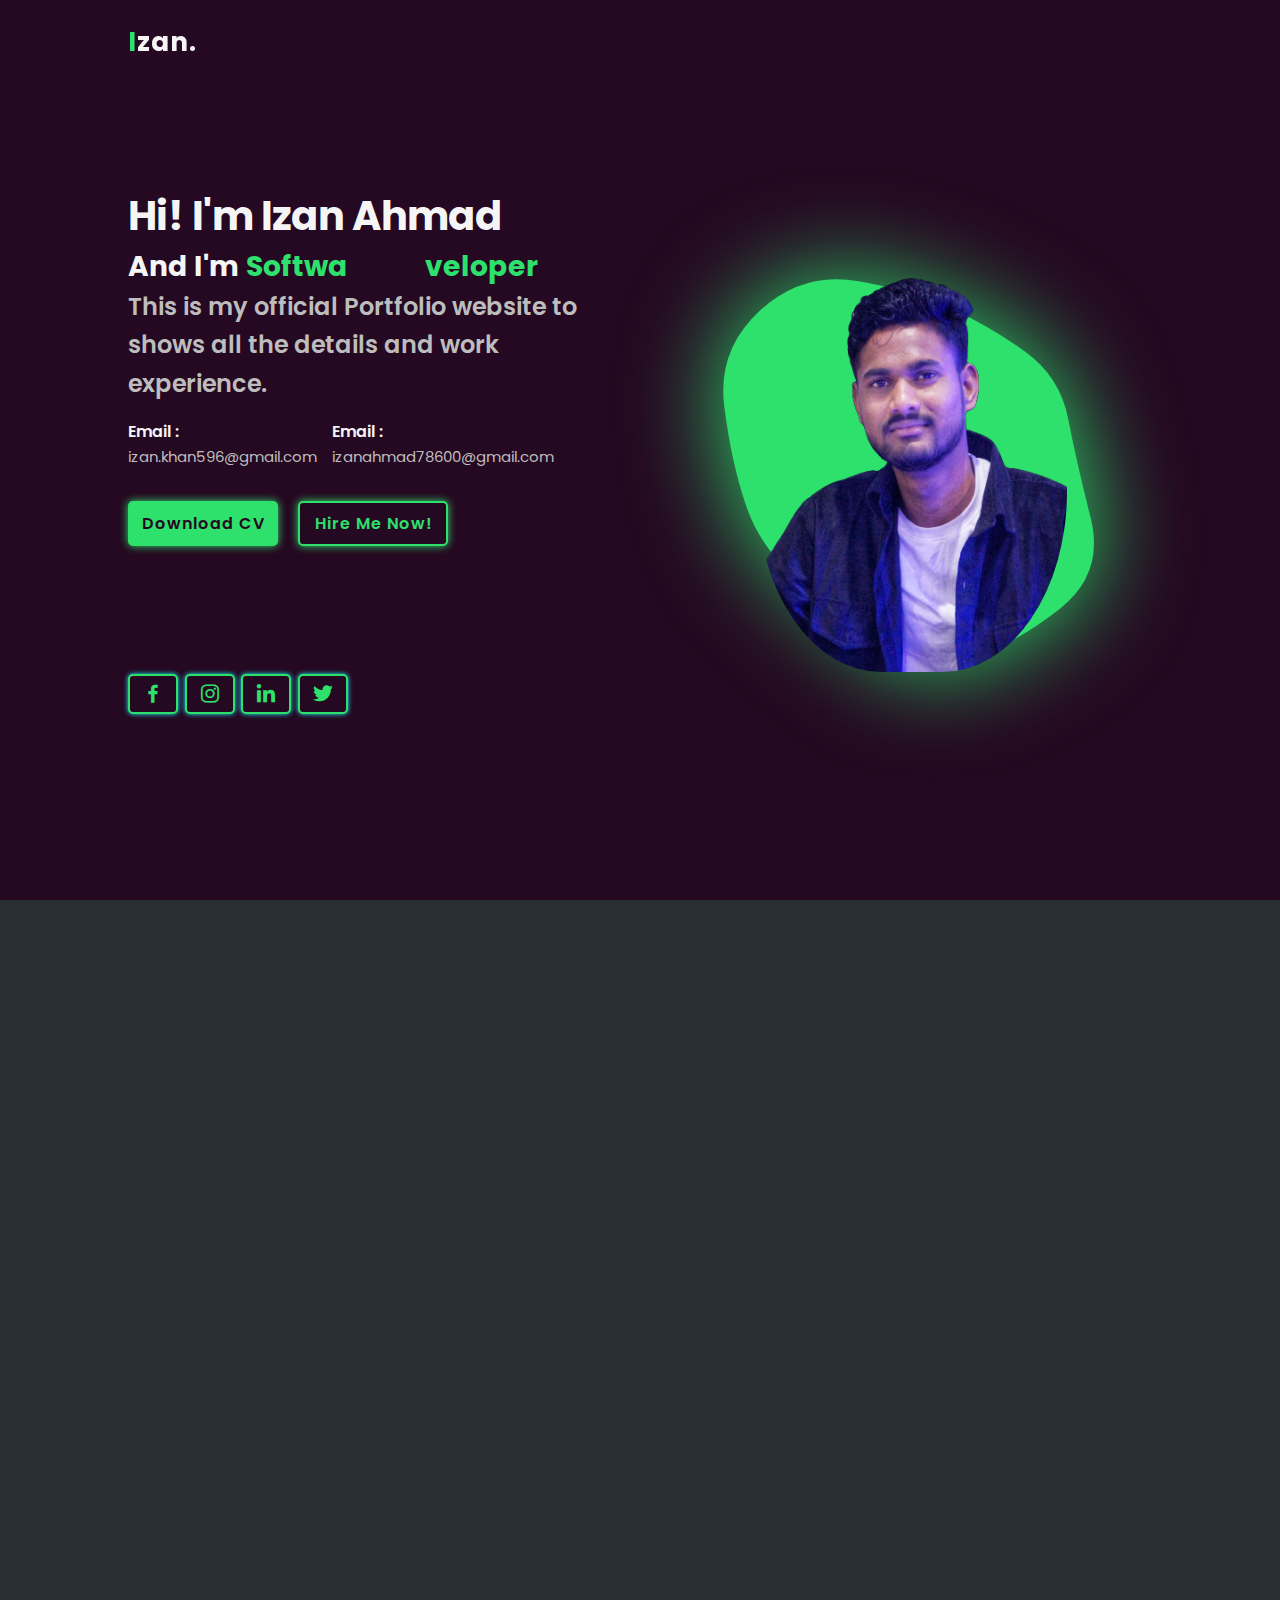
<file: Level 1_Task 2-Portfolio website/index.html>
<!DOCTYPE html>
<html lang="en">
  <head>
    <meta charset="UTF-8" />
    <meta http-equiv="X-UA-Compatible" content="IE=edge" />
    <meta name="viewport" content="width=device-width, initial-scale=1.0" />
    <title>Portfolio website</title>
    <link rel="stylesheet" href="style.css" />
    <link
      href="https://unpkg.com/boxicons@2.1.4/css/boxicons.min.css"
      rel="stylesheet"
    />
  </head>
  <body>
    <!--header-->
    <header>
      <div class="logo"><span>I</span>zan.</div>
      <ul class="navlist open">
        <li><a href="#home" style="--i: 1">Home</a></li>
        <li><a href="#about" style="--i: 2">About</a></li>
        <li><a href="#services" style="--i: 3">Services</a></li>
        <li><a href="#skills" style="--i: 4">Skills</a></li>
        <li><a href="#portfolio" style="--i: 5">Portfolio</a></li>
        <li><a href="#contact" style="--i: 6">Contact</a></li>
      </ul>
      <div id="menu-icon" class="bx bx-menu"></div>
    </header>
    <!--Home section-->
    <section id="home" class="home">
      <div class="home-content scroll-scale">
        <h1>Hi! I'm Izan Ahmad</h1>
        <div class="change-text">
          <h3>And I'm</h3>
          <h3>
            <span class="word">Frontend&nbsp;Developer</span>
            <span class="word">Software&nbsp;Developer</span>
            <span class="word">Web&nbsp;Designer</span>
          </h3>
          <p>
            This is my official Portfolio website to shows all the details and
            work experience.
          </p>
        </div>
        <div class="info-box">
          <div class="email-info">
            <h5>Email :</h5>
            <span>izan.khan596@gmail.com</span>
          </div>
          <div class="email-info">
            <h5>Email :</h5>
            <span>izanahmad78600@gmail.com</span>
          </div>
        </div>
        <div class="btn-box">
          <a href="Resume.pdf" target="_blank" class="btn">Download CV</a>
          <a href="#contact" class="btn">Hire Me Now!</a>
        </div>
        <div class="social-icon">
          <a href="https://www.facebook.com/izanahmad8/"
            ><i class="bx bxl-facebook"></i
          ></a>
          <a href="https://www.instagram.com/__unheard__me/?hl=en"
            ><i class="bx bxl-instagram"></i
          ></a>
          <a href="https://www.linkedin.com/in/izan-ahmad-a4252322a/"
            ><i class="bx bxl-linkedin"></i
          ></a>
          <a href="https://twitter.com/IzanAhmad10"
            ><i class="bx bxl-twitter"></i
          ></a>
        </div>
      </div>
      <div class="home-image scroll-scale">
        <div class="img-box">
          <img src="izan.png" alt="" />
        </div>
        <div class="liquid-shape">
          <svg
            viewBox="0 0 500 500"
            xmlns="http://www.w3.org/2000/svg"
            xmlns:xlink="http://www.w3.org/1999/xlink"
            width="100%"
            id="blobSvg"
          >
            <path fill="#2ee16d">
              <animate
                attributeName="d"
                dur="20000ms"
                repeatCount="indefinite"
                values="M446,312Q465,374,416,413.5Q367,453,308.5,465Q250,477,212,429.5Q174,382,139.5,358Q105,334,78,292Q51,250,43,188Q35,126,84.5,87.5Q134,49,192,62Q250,75,290,93.5Q330,112,370,135Q410,158,418.5,204Q427,250,446,312Z;
              M403.5,294.5Q404,339,368,365.5Q332,392,291,439.5Q250,487,194,466Q138,445,95.5,404.5Q53,364,74.5,307Q96,250,91.5,203Q87,156,114,108.5Q141,61,195.5,60Q250,59,293.5,79Q337,99,361.5,135.5Q386,172,394.5,211Q403,250,403.5,294.5Z;
              M416.5,302Q430,354,377.5,367Q325,380,287.5,413Q250,446,202,431.5Q154,417,101,392Q48,367,38.5,308.5Q29,250,68,209Q107,168,131,127Q155,86,202.5,85.5Q250,85,311,62Q372,39,377.5,106Q383,173,393,211.5Q403,250,416.5,302Z;
              M421.5,289.5Q388,329,358,357Q328,385,289,440Q250,495,199.5,460Q149,425,92,399.5Q35,374,42.5,312Q50,250,80.5,210Q111,170,133.5,128.5Q156,87,203,91Q250,95,295,95Q340,95,377.5,125Q415,155,435,202.5Q455,250,421.5,289.5Z;
              M460.5,302Q430,354,389.5,387.5Q349,421,299.5,441.5Q250,462,198,446.5Q146,431,99.5,397.5Q53,364,75,307Q97,250,87.5,200.5Q78,151,122,127.5Q166,104,208,83.5Q250,63,306,59.5Q362,56,389,105Q416,154,453.5,202Q491,250,460.5,302Z;
              M445,306.5Q445,363,393,385Q341,407,295.5,404Q250,401,192.5,424.5Q135,448,85,411Q35,374,35,312Q35,250,73,210Q111,170,118.5,102.5Q126,35,188,43Q250,51,302.5,60Q355,69,395.5,106Q436,143,440.5,196.5Q445,250,445,306.5Z;
              M446,312Q465,374,416,413.5Q367,453,308.5,465Q250,477,212,429.5Q174,382,139.5,358Q105,334,78,292Q51,250,43,188Q35,126,84.5,87.5Q134,49,192,62Q250,75,290,93.5Q330,112,370,135Q410,158,418.5,204Q427,250,446,312Z;
              "
              ></animate>
            </path>
          </svg>
        </div>
        <div class="liquid-shape">
          <svg
            viewBox="0 0 500 500"
            xmlns="http://www.w3.org/2000/svg"
            xmlns:xlink="http://www.w3.org/1999/xlink"
            width="100%"
            id="blobSvg"
          >
            <path fill="#2ee16d">
              <animate
                attributeName="d"
                dur="20000ms"
                repeatCount="indefinite"
                values="M446,312Q465,374,416,413.5Q367,453,308.5,465Q250,477,212,429.5Q174,382,139.5,358Q105,334,78,292Q51,250,43,188Q35,126,84.5,87.5Q134,49,192,62Q250,75,290,93.5Q330,112,370,135Q410,158,418.5,204Q427,250,446,312Z;
              M403.5,294.5Q404,339,368,365.5Q332,392,291,439.5Q250,487,194,466Q138,445,95.5,404.5Q53,364,74.5,307Q96,250,91.5,203Q87,156,114,108.5Q141,61,195.5,60Q250,59,293.5,79Q337,99,361.5,135.5Q386,172,394.5,211Q403,250,403.5,294.5Z;
              M416.5,302Q430,354,377.5,367Q325,380,287.5,413Q250,446,202,431.5Q154,417,101,392Q48,367,38.5,308.5Q29,250,68,209Q107,168,131,127Q155,86,202.5,85.5Q250,85,311,62Q372,39,377.5,106Q383,173,393,211.5Q403,250,416.5,302Z;
              M421.5,289.5Q388,329,358,357Q328,385,289,440Q250,495,199.5,460Q149,425,92,399.5Q35,374,42.5,312Q50,250,80.5,210Q111,170,133.5,128.5Q156,87,203,91Q250,95,295,95Q340,95,377.5,125Q415,155,435,202.5Q455,250,421.5,289.5Z;
              M460.5,302Q430,354,389.5,387.5Q349,421,299.5,441.5Q250,462,198,446.5Q146,431,99.5,397.5Q53,364,75,307Q97,250,87.5,200.5Q78,151,122,127.5Q166,104,208,83.5Q250,63,306,59.5Q362,56,389,105Q416,154,453.5,202Q491,250,460.5,302Z;
              M445,306.5Q445,363,393,385Q341,407,295.5,404Q250,401,192.5,424.5Q135,448,85,411Q35,374,35,312Q35,250,73,210Q111,170,118.5,102.5Q126,35,188,43Q250,51,302.5,60Q355,69,395.5,106Q436,143,440.5,196.5Q445,250,445,306.5Z;
              M446,312Q465,374,416,413.5Q367,453,308.5,465Q250,477,212,429.5Q174,382,139.5,358Q105,334,78,292Q51,250,43,188Q35,126,84.5,87.5Q134,49,192,62Q250,75,290,93.5Q330,112,370,135Q410,158,418.5,204Q427,250,446,312Z;
              "
              ></animate>
            </path>
          </svg>
        </div>
      </div>
    </section>
    <!--about section-->
    <section id="about" class="about">
      <div class="img-about scroll-scale">
        <img src="izan1.png" alt="" />
        <div class="info-about1">
          <span>5+</span>
          <p>Project Complete</p>
        </div>
        <div class="info-about2">
          <span>200+</span>
          <p>DSA Problem Solve</p>
        </div>
      </div>
      <div class="about-content scroll-scale">
        <span>Let me Introduce myself</span>
        <h2>About Me</h2>
        <p>
          Hello, I am Izan Ahmad and I am 3rd Year computer science student of
          Tulas Institute. I am from Dehradun and I have a good skills on DSA |
          C | C++ | HTML | CSS | JAVASCRIPT...
        </p>
        <div class="btn-box">
          <a href="#" class="btn">Read More!</a>
        </div>
      </div>
    </section>
    <!--services section-->
    <section id="services" class="services">
      <div class="main-text scroll-scale">
        <span>What I will do for you</span>
        <h2>My Services</h2>
      </div>
      <div class="section-services scroll-bottom">
        <div class="service-box">
          <i class="bx bx-code-alt service-icon"></i>
          <h3>Frontend Developer</h3>
          <p>
            Creates websites and applications using web languages such as HTML,
            CSS, and JavaScript that allow users to access and interact with the
            site or app.
          </p>
          <div class="btn-box service-btn">
            <a href="#" class="btn">Read More!</a>
          </div>
        </div>
        <div class="service-box">
          <i class="bx bx-desktop service-icon"></i>
          <h3>Software Developer</h3>
          <p>
            Create new software and update existing applications. Design and
            write the code used to build everything from operating systems to
            apps to video games.
          </p>
          <div class="btn-box service-btn">
            <a href="#" class="btn">Read More!</a>
          </div>
        </div>
        <div class="service-box">
          <i class="bx bxl-graphql service-icon"></i>
          <h3>Web Designer</h3>
          <p>
            Creates the layout and design of a website. In simple terms, a
            website designer makes a site look good. Use Design programmes to
            create visual elements.
          </p>
          <div class="btn-box service-btn">
            <a href="#" class="btn">Read More!</a>
          </div>
        </div>
      </div>
    </section>
    <!--skill section-->
    <section id="skills" class="skills">
      <div class="main-text scroll-scale">
        <span>Technical and Professional</span>
        <h2>My Skills</h2>
      </div>
      <div class="skill-main">
        <div class="skill-left scroll-scale">
          <h3>Technical skills</h3>
          <div class="skill-bar">
            <div class="info">
              <p>HTML</p>
              <p>80%</p>
            </div>
            <div class="bar">
              <span class="html"></span>
            </div>
          </div>
          <div class="skill-bar">
            <div class="info">
              <p>CSS</p>
              <p>73%</p>
            </div>
            <div class="bar">
              <span class="css"></span>
            </div>
          </div>
          <div class="skill-bar">
            <div class="info">
              <p>JAVASCRIPT</p>
              <p>58%</p>
            </div>
            <div class="bar">
              <span class="javascript"></span>
            </div>
          </div>
          <div class="skill-bar">
            <div class="info">
              <p>C++</p>
              <p>82%</p>
            </div>
            <div class="bar">
              <span class="cpp"></span>
            </div>
          </div>
          <div class="skill-bar">
            <div class="info">
              <p>C</p>
              <p>88%</p>
            </div>
            <div class="bar">
              <span class="c"></span>
            </div>
          </div>
          <div class="skill-bar">
            <div class="info">
              <p>DSA</p>
              <p>75%</p>
            </div>
            <div class="bar">
              <span class="dsa"></span>
            </div>
          </div>
        </div>
        <div class="skill-right scroll-scale">
          <h3>Professional skills</h3>
          <div class="skill-bar">
            <div class="info">
              <p>Team Work</p>
              <p>90%</p>
            </div>
            <div class="bar">
              <span class="team-work"></span>
            </div>
          </div>
          <div class="skill-bar">
            <div class="info">
              <p>Creativity</p>
              <p>85%</p>
            </div>
            <div class="bar">
              <span class="creativity"></span>
            </div>
          </div>
          <div class="skill-bar">
            <div class="info">
              <p>Communication</p>
              <p>83%</p>
            </div>
            <div class="bar">
              <span class="communication"></span>
            </div>
          </div>
          <div class="skill-bar">
            <div class="info">
              <p>Project Management</p>
              <p>71%</p>
            </div>
            <div class="bar">
              <span class="project-management"></span>
            </div>
          </div>
        </div>
      </div>
    </section>
    <!--portfolio section-->
    <section id="portfolio" class="portfolio">
      <div class="main-text scroll-scale">
        <span>What I will do for you</span>
        <h2>Latest Projects</h2>
      </div>
      <div class="container">
        <div class="filter-buttons scroll-scale">
          <button class="button" data-filter="all">All</button>
          <button class="button" data-filter=".website">Website</button>
          <button class="button" data-filter=".software">Software</button>
        </div>
        <div class="portfolio-gallary scroll-bottom">
          <div class="port-box mix website">
            <div class="port-image">
              <img src="todo.png" alt="" />
            </div>
            <div class="port-content">
              <h3>Todo App</h3>
              <p>
                To Do is a task management app to help you stay organized and
                manage your day-to-day.
              </p>
              <a href="https://todo-app-izan.netlify.app/" target="_blank"
                ><i class="bx bx-link-external"></i
              ></a>
            </div>
          </div>
          <div class="port-box mix website">
            <div class="port-image">
              <img src="quiz.webp" alt="" />
            </div>
            <div class="port-content">
              <h3>Quiz App</h3>
              <p>
                The quiz application will contain questions followed by a total
                score shown at the end of the quiz.
              </p>
              <a href="https://quiz-app-izan.netlify.app/" target="_blank"
                ><i class="bx bx-link-external"></i
              ></a>
            </div>
          </div>
          <div class="port-box mix website">
            <div class="port-image">
              <img src="weather.webp" alt="" />
            </div>
            <div class="port-content">
              <h3>Weather App</h3>
              <p>
                This weather app is one of best free weather apps with full
                features: Local weather, weather map (weather map service) and
                weather widgets.
              </p>
              <a href="https://weather-app-izan.netlify.app/" target="_blank"
                ><i class="bx bx-link-external"></i
              ></a>
            </div>
          </div>
          <div class="port-box mix website">
            <div class="port-image">
              <img src="password.jpg" alt="" />
            </div>
            <div class="port-content">
              <h3>Password Generator</h3>
              <p>
                Generate strong & secure passwords for all your online accounts
                with our random password generator.
              </p>
              <a
                href="https://password-generator-izan.netlify.app/"
                target="_blank"
                ><i class="bx bx-link-external"></i
              ></a>
            </div>
          </div>
          <div class="port-box mix software">
            <div class="port-image">
              <img src="face.jpg" alt="" />
            </div>
            <div class="port-content">
              <h3>Face Recognition Attendance system</h3>
              <p>
                The proposed system is a software system which willmark
                attendance using facial recognition.
              </p>
              <a href="#"><i class="bx bx-link-external"></i></a>
            </div>
          </div>
          <div class="port-box mix website">
            <div class="port-image">
              <img src="temp.png" alt="" />
            </div>
            <div class="port-content">
              <h3>Temperature Converter</h3>
              <p>
                A temperature converter is a tool used to convert temperatures,
                to and from Celsius, Fahrenheit, and Kelvin.
              </p>
              <a href="https://temp-converter-izan.netlify.app/" target="_blank"
                ><i class="bx bx-link-external"></i
              ></a>
            </div>
          </div>
        </div>
      </div>
    </section>
    <!-- Contact Section -->
    <section id="contact" class="contact">
      <div class="main-text scroll-scale">
        <span>ask me a question</span>
        <h2>Contact Me</h2>
      </div>
      <form action="#" name="submit-to-google-sheet" class="scroll-bottom">
        <input type="text" name="Name" placeholder="Your Name" required />
        <input type="text" name="Email" placeholder="Your Email" required />
        <input type="text" name="Address" placeholder="Your Address" required />
        <input
          type="number"
          name="Phone Number"
          placeholder="Phone number"
          required
        />
        <textarea
          name="Message"
          id=""
          cols="30"
          rows="10"
          placeholder="Your Message"
        ></textarea>
        <div class="btn-box formbtn">
          <button type="submit" class="btn">Send Message</button>
        </div>
      </form>
      <span id="msg"></span>
    </section>
    <!--footer-->
    <footer>
      <p class="scroll-scale">
        Copyright &copy; 2023 by Izan Ahmad || All Rights Reserved
      </p>
      <a href="#home" class="bx bx-up-arrow-alt"></a>
    </footer>
    <script src="mixitup.min.js"></script>
    <script src="script.js"></script>
  </body>
</html>
</file>
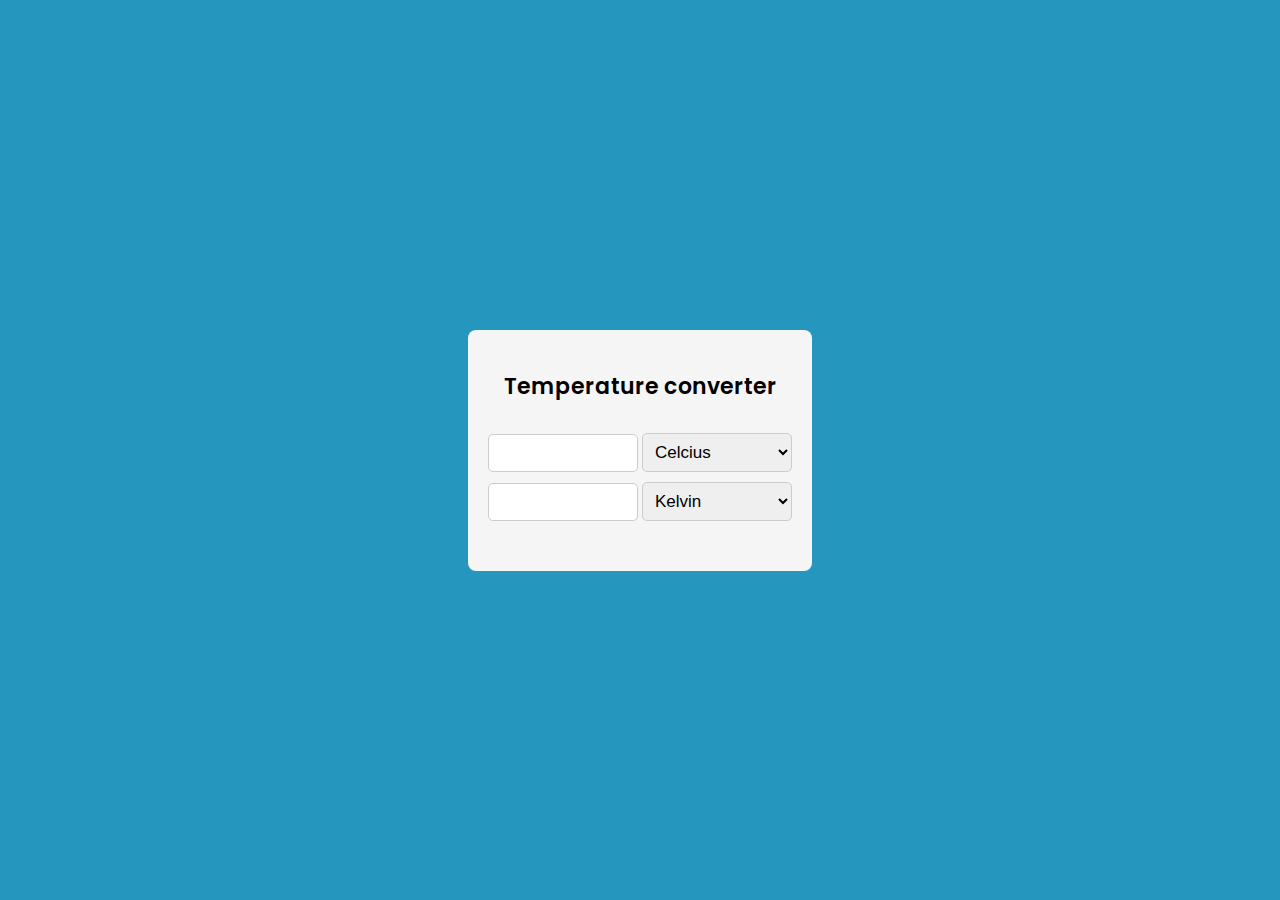
<file: Level 1_Task 3-Temperature converter website/index.html>
<!DOCTYPE html>
<html lang="en">
  <head>
    <meta charset="UTF-8" />
    <meta name="viewport" content="width=device-width, initial-scale=1.0" />
    <link rel="stylesheet" href="sytle.css" />
    <title>Temperature converter</title>
  </head>
  <body>
    <div class="wrapper">
      <h2>Temperature converter</h2>
      <div class="temp">
        <input type="text" />
        <select>
          <option selected>Celcius</option>
          <option>Kelvin</option>
          <option>Fahrenheit</option>
        </select>
      </div>
      <div class="result">
        <input type="text" readonly />
        <select>
          <option>Celcius</option>
          <option selected>Kelvin</option>
          <option>Fahrenheit</option>
        </select>
      </div>
    </div>
    <script src="script.js"></script>
  </body>
</html>
</file>
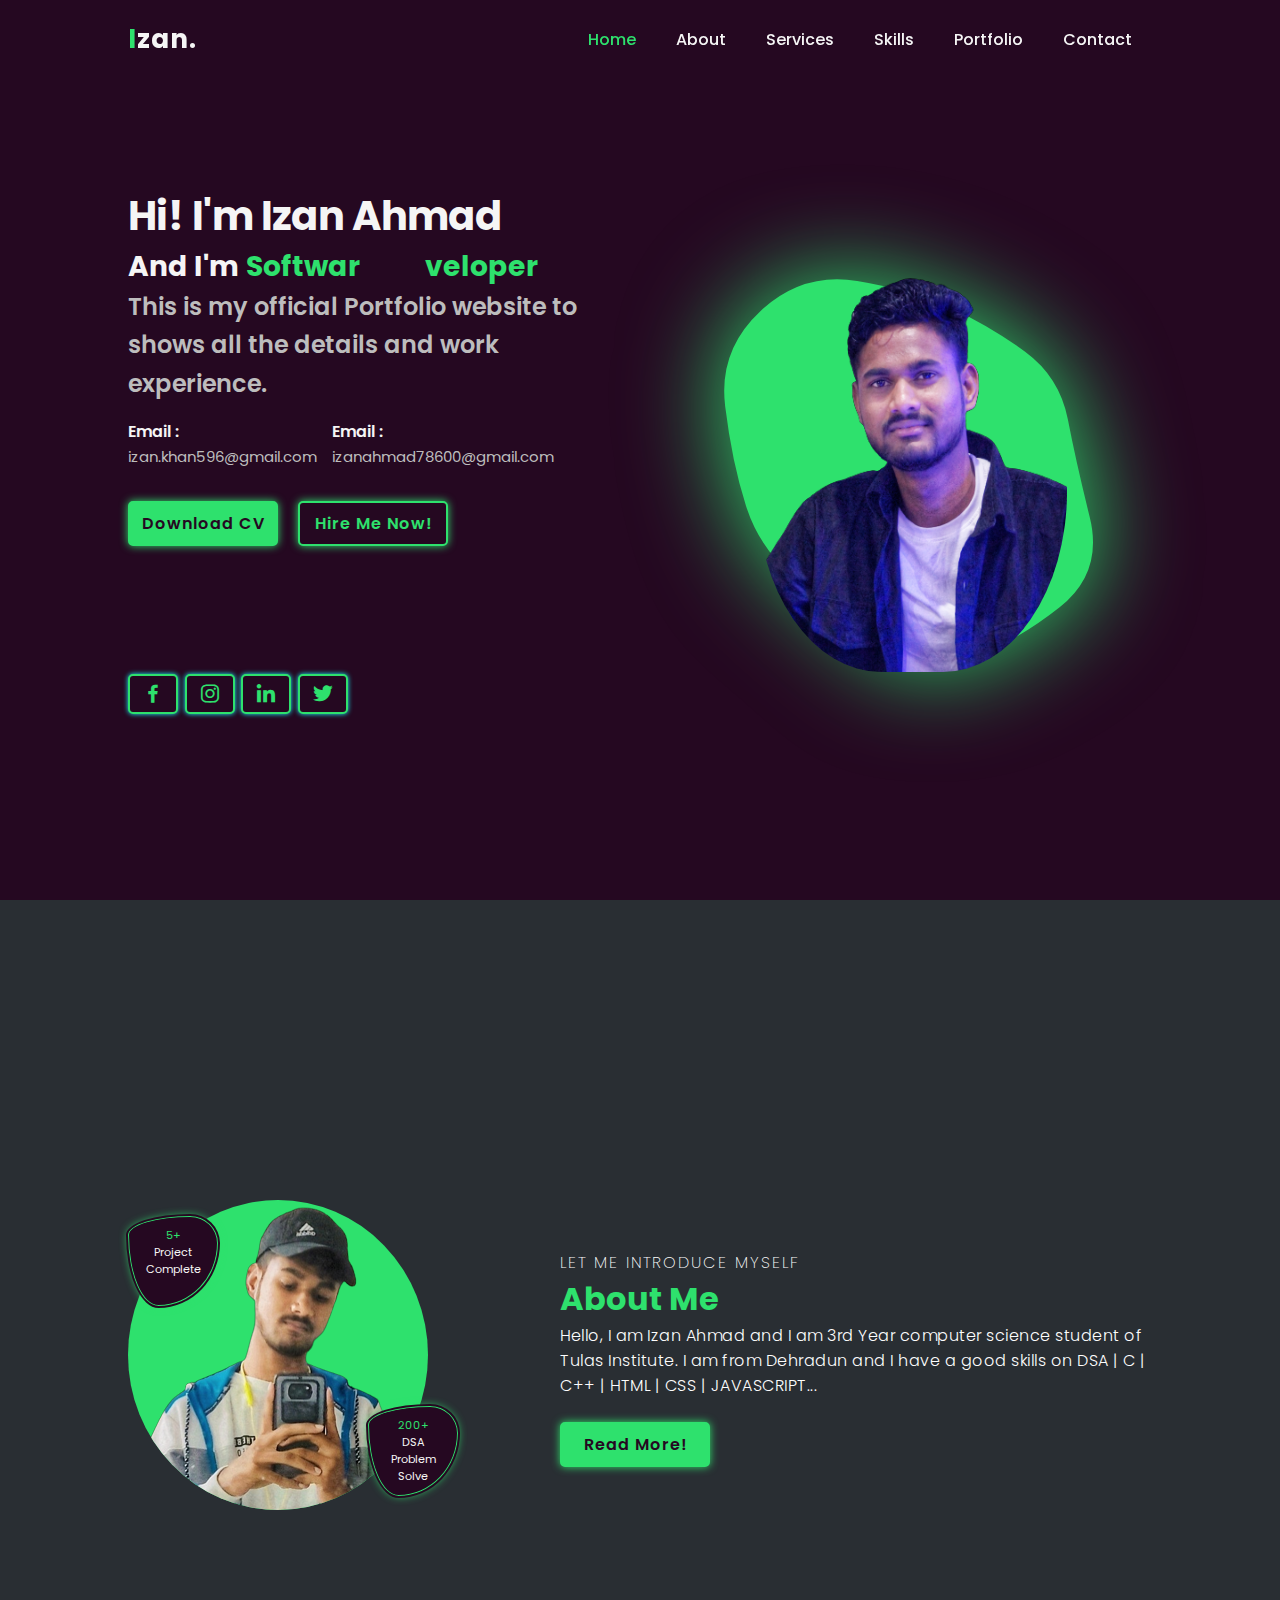
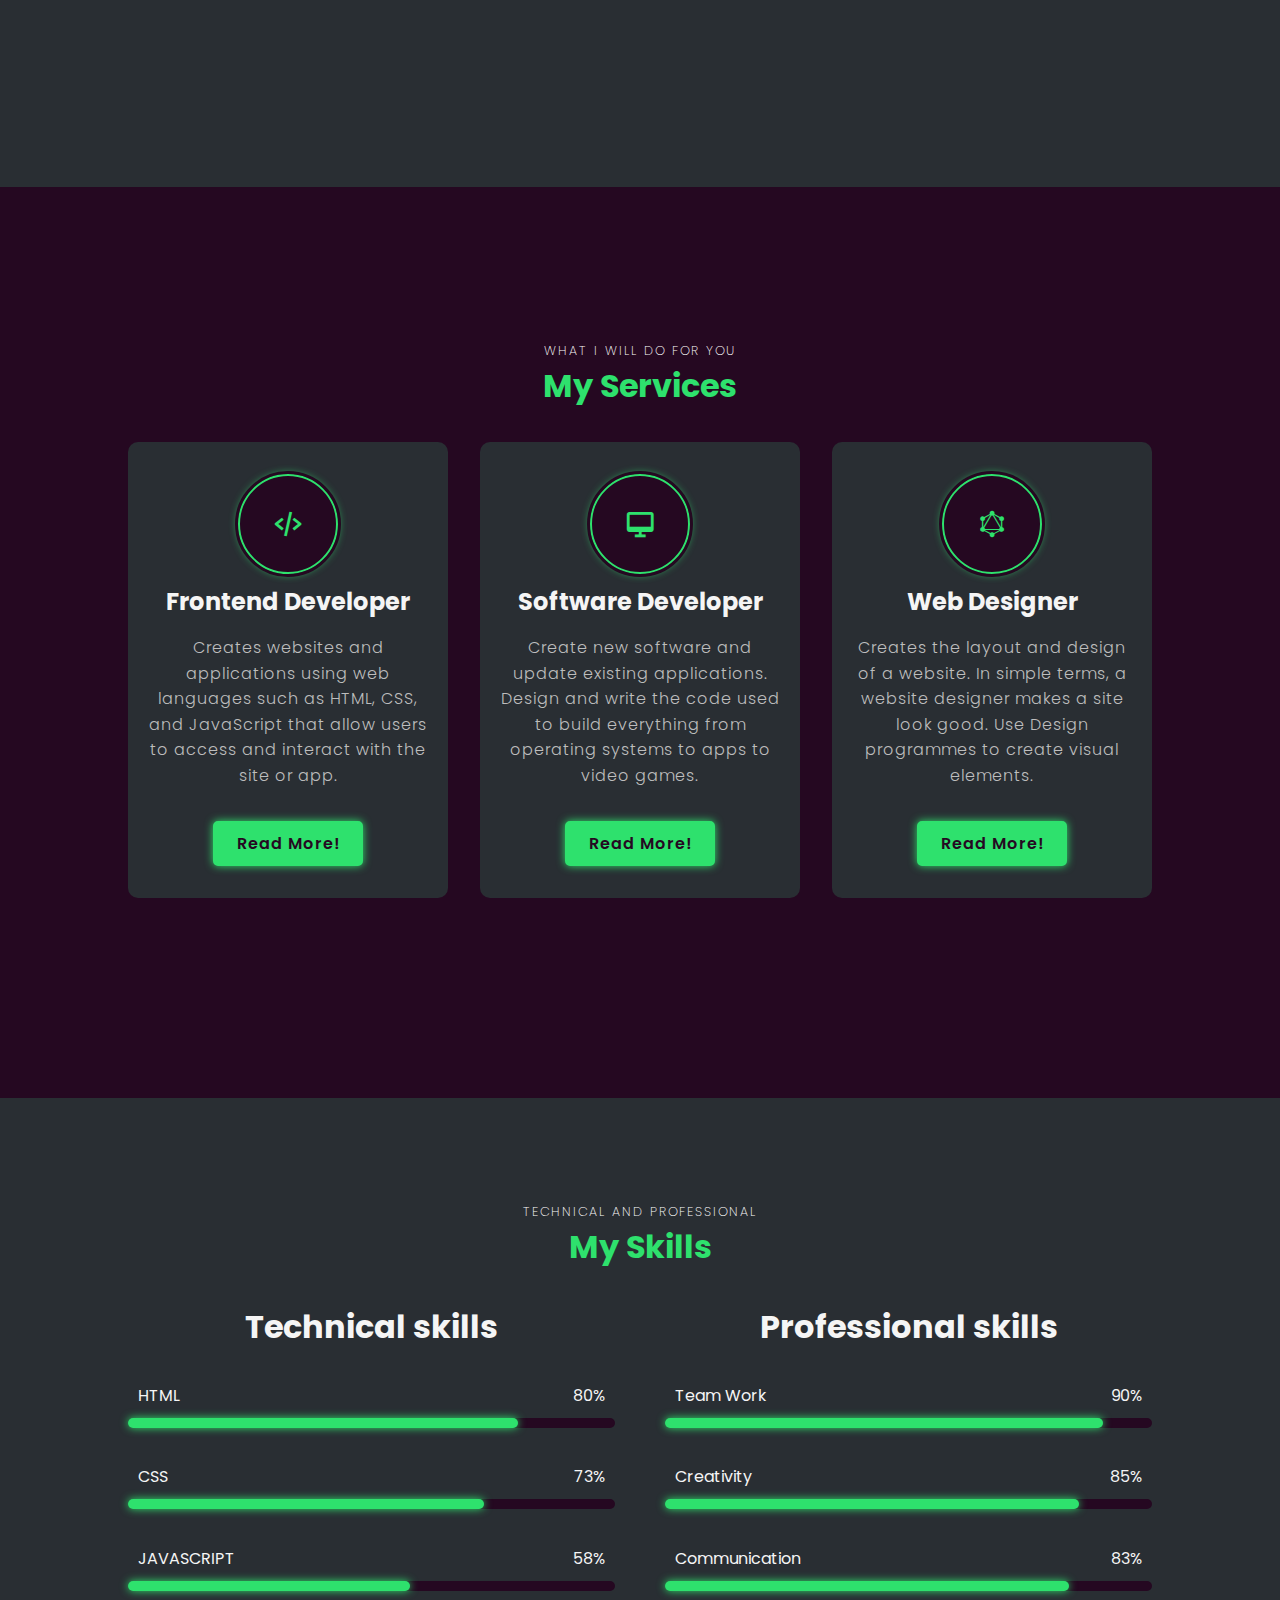
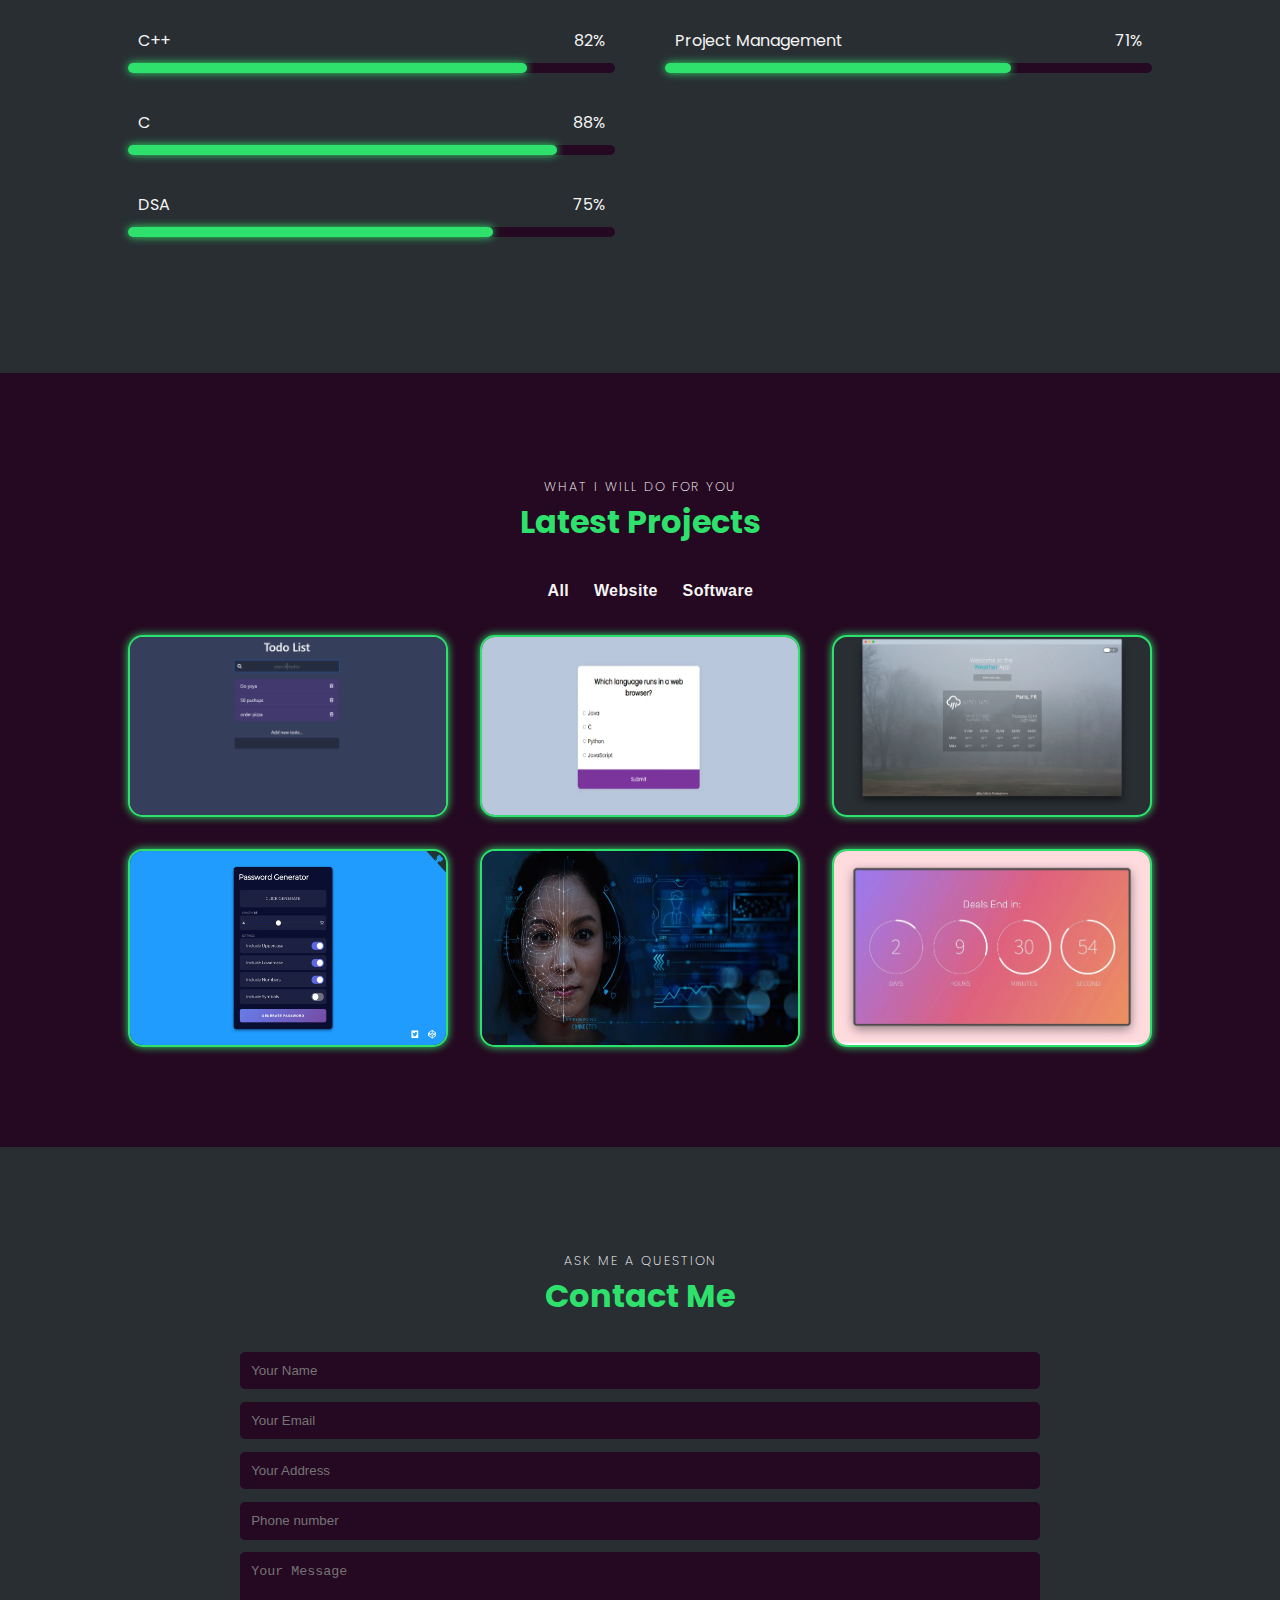
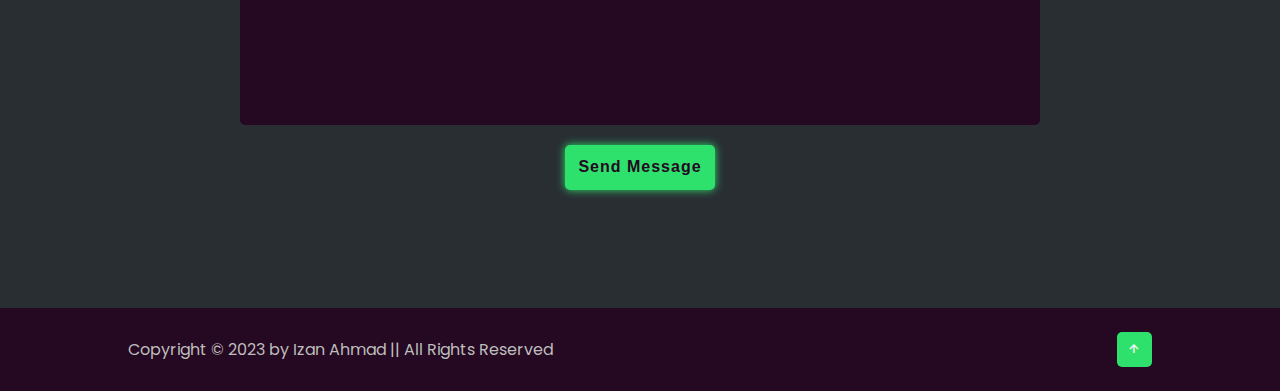
<file: Portfolio/index.html>
<!DOCTYPE html>
<html lang="en">
  <head>
    <meta charset="UTF-8" />
    <meta http-equiv="X-UA-Compatible" content="IE=edge" />
    <meta name="viewport" content="width=device-width, initial-scale=1.0" />
    <title>Portfolio website</title>
    <link rel="stylesheet" href="style.css" />
    <link
      href="https://unpkg.com/boxicons@2.1.4/css/boxicons.min.css"
      rel="stylesheet"
    />
  </head>
  <body>
    <!--header-->
    <header>
      <div class="logo"><span>I</span>zan.</div>
      <ul class="navlist">
        <li><a href="#home">Home</a></li>
        <li><a href="#about">About</a></li>
        <li><a href="#services">Services</a></li>
        <li><a href="#skills">Skills</a></li>
        <li><a href="#portfolio">Portfolio</a></li>
        <li><a href="#contact">Contact</a></li>
      </ul>
      <div id="menu-icon" class="bx bx-menu"></div>
    </header>
    <!--Home section-->
    <section id="home" class="home">
      <div class="home-content scroll-scale">
        <h1>Hi! I'm Izan Ahmad</h1>
        <div class="change-text">
          <h3>And I'm</h3>
          <h3>
            <span class="word">Frontend&nbsp;Developer</span>
            <span class="word">Software&nbsp;Developer</span>
            <span class="word">Web&nbsp;Designer</span>
          </h3>
          <p>
            This is my official Portfolio website to shows all the details and
            work experience.
          </p>
        </div>
        <div class="info-box">
          <div class="email-info">
            <h5>Email :</h5>
            <span>izan.khan596@gmail.com</span>
          </div>
          <div class="email-info">
            <h5>Email :</h5>
            <span>izanahmad78600@gmail.com</span>
          </div>
        </div>
        <div class="btn-box">
          <a href="Resume.pdf" target="_blank" class="btn">Download CV</a>
          <a href="#" class="btn">Hire Me Now!</a>
        </div>
        <div class="social-icon">
          <a href="https://www.facebook.com/izanahmad8/"
            ><i class="bx bxl-facebook"></i
          ></a>
          <a href="https://www.instagram.com/__unheard__me/?hl=en"
            ><i class="bx bxl-instagram"></i
          ></a>
          <a href="https://www.linkedin.com/in/izan-ahmad-a4252322a/"
            ><i class="bx bxl-linkedin"></i
          ></a>
          <a href="https://twitter.com/IzanAhmad10"
            ><i class="bx bxl-twitter"></i
          ></a>
        </div>
      </div>
      <div class="home-image">
        <div class="img-box">
          <img src="izan.png" alt="" />
        </div>
        <div class="liquid-shape">
          <svg
            viewBox="0 0 500 500"
            xmlns="http://www.w3.org/2000/svg"
            xmlns:xlink="http://www.w3.org/1999/xlink"
            width="100%"
            id="blobSvg"
          >
            <path fill="#2ee16d">
              <animate
                attributeName="d"
                dur="20000ms"
                repeatCount="indefinite"
                values="M446,312Q465,374,416,413.5Q367,453,308.5,465Q250,477,212,429.5Q174,382,139.5,358Q105,334,78,292Q51,250,43,188Q35,126,84.5,87.5Q134,49,192,62Q250,75,290,93.5Q330,112,370,135Q410,158,418.5,204Q427,250,446,312Z;
              M403.5,294.5Q404,339,368,365.5Q332,392,291,439.5Q250,487,194,466Q138,445,95.5,404.5Q53,364,74.5,307Q96,250,91.5,203Q87,156,114,108.5Q141,61,195.5,60Q250,59,293.5,79Q337,99,361.5,135.5Q386,172,394.5,211Q403,250,403.5,294.5Z;
              M416.5,302Q430,354,377.5,367Q325,380,287.5,413Q250,446,202,431.5Q154,417,101,392Q48,367,38.5,308.5Q29,250,68,209Q107,168,131,127Q155,86,202.5,85.5Q250,85,311,62Q372,39,377.5,106Q383,173,393,211.5Q403,250,416.5,302Z;
              M421.5,289.5Q388,329,358,357Q328,385,289,440Q250,495,199.5,460Q149,425,92,399.5Q35,374,42.5,312Q50,250,80.5,210Q111,170,133.5,128.5Q156,87,203,91Q250,95,295,95Q340,95,377.5,125Q415,155,435,202.5Q455,250,421.5,289.5Z;
              M460.5,302Q430,354,389.5,387.5Q349,421,299.5,441.5Q250,462,198,446.5Q146,431,99.5,397.5Q53,364,75,307Q97,250,87.5,200.5Q78,151,122,127.5Q166,104,208,83.5Q250,63,306,59.5Q362,56,389,105Q416,154,453.5,202Q491,250,460.5,302Z;
              M445,306.5Q445,363,393,385Q341,407,295.5,404Q250,401,192.5,424.5Q135,448,85,411Q35,374,35,312Q35,250,73,210Q111,170,118.5,102.5Q126,35,188,43Q250,51,302.5,60Q355,69,395.5,106Q436,143,440.5,196.5Q445,250,445,306.5Z;
              M446,312Q465,374,416,413.5Q367,453,308.5,465Q250,477,212,429.5Q174,382,139.5,358Q105,334,78,292Q51,250,43,188Q35,126,84.5,87.5Q134,49,192,62Q250,75,290,93.5Q330,112,370,135Q410,158,418.5,204Q427,250,446,312Z;
              "
              ></animate>
            </path>
          </svg>
        </div>
        <div class="liquid-shape">
          <svg
            viewBox="0 0 500 500"
            xmlns="http://www.w3.org/2000/svg"
            xmlns:xlink="http://www.w3.org/1999/xlink"
            width="100%"
            id="blobSvg"
          >
            <path fill="#2ee16d">
              <animate
                attributeName="d"
                dur="20000ms"
                repeatCount="indefinite"
                values="M446,312Q465,374,416,413.5Q367,453,308.5,465Q250,477,212,429.5Q174,382,139.5,358Q105,334,78,292Q51,250,43,188Q35,126,84.5,87.5Q134,49,192,62Q250,75,290,93.5Q330,112,370,135Q410,158,418.5,204Q427,250,446,312Z;
              M403.5,294.5Q404,339,368,365.5Q332,392,291,439.5Q250,487,194,466Q138,445,95.5,404.5Q53,364,74.5,307Q96,250,91.5,203Q87,156,114,108.5Q141,61,195.5,60Q250,59,293.5,79Q337,99,361.5,135.5Q386,172,394.5,211Q403,250,403.5,294.5Z;
              M416.5,302Q430,354,377.5,367Q325,380,287.5,413Q250,446,202,431.5Q154,417,101,392Q48,367,38.5,308.5Q29,250,68,209Q107,168,131,127Q155,86,202.5,85.5Q250,85,311,62Q372,39,377.5,106Q383,173,393,211.5Q403,250,416.5,302Z;
              M421.5,289.5Q388,329,358,357Q328,385,289,440Q250,495,199.5,460Q149,425,92,399.5Q35,374,42.5,312Q50,250,80.5,210Q111,170,133.5,128.5Q156,87,203,91Q250,95,295,95Q340,95,377.5,125Q415,155,435,202.5Q455,250,421.5,289.5Z;
              M460.5,302Q430,354,389.5,387.5Q349,421,299.5,441.5Q250,462,198,446.5Q146,431,99.5,397.5Q53,364,75,307Q97,250,87.5,200.5Q78,151,122,127.5Q166,104,208,83.5Q250,63,306,59.5Q362,56,389,105Q416,154,453.5,202Q491,250,460.5,302Z;
              M445,306.5Q445,363,393,385Q341,407,295.5,404Q250,401,192.5,424.5Q135,448,85,411Q35,374,35,312Q35,250,73,210Q111,170,118.5,102.5Q126,35,188,43Q250,51,302.5,60Q355,69,395.5,106Q436,143,440.5,196.5Q445,250,445,306.5Z;
              M446,312Q465,374,416,413.5Q367,453,308.5,465Q250,477,212,429.5Q174,382,139.5,358Q105,334,78,292Q51,250,43,188Q35,126,84.5,87.5Q134,49,192,62Q250,75,290,93.5Q330,112,370,135Q410,158,418.5,204Q427,250,446,312Z;
              "
              ></animate>
            </path>
          </svg>
        </div>
      </div>
    </section>
    <!--about section-->
    <section id="about" class="about">
      <div class="img-about">
        <img src="izan1.png" alt="" />
        <div class="info-about1">
          <span>5+</span>
          <p>Project Complete</p>
        </div>
        <div class="info-about2">
          <span>200+</span>
          <p>DSA Problem Solve</p>
        </div>
      </div>
      <div class="about-content">
        <span>Let me Introduce myself</span>
        <h2>About Me</h2>
        <p>
          Hello, I am Izan Ahmad and I am 3rd Year computer science student of
          Tulas Institute. I am from Dehradun and I have a good skills on DSA |
          C | C++ | HTML | CSS | JAVASCRIPT...
        </p>
        <div class="btn-box">
          <a href="#" class="btn">Read More!</a>
        </div>
      </div>
    </section>
    <!--services section-->
    <section id="services" class="services">
      <div class="main-text">
        <span>What I will do for you</span>
        <h2>My Services</h2>
      </div>
      <div class="section-services scroll-bottom">
        <div class="service-box">
          <i class="bx bx-code-alt service-icon"></i>
          <h3>Frontend Developer</h3>
          <p>
            Creates websites and applications using web languages such as HTML,
            CSS, and JavaScript that allow users to access and interact with the
            site or app.
          </p>
          <div class="btn-box service-btn">
            <a href="#" class="btn">Read More!</a>
          </div>
        </div>
        <div class="service-box">
          <i class="bx bx-desktop service-icon"></i>
          <h3>Software Developer</h3>
          <p>
            Create new software and update existing applications. Design and
            write the code used to build everything from operating systems to
            apps to video games.
          </p>
          <div class="btn-box service-btn">
            <a href="#" class="btn">Read More!</a>
          </div>
        </div>
        <div class="service-box">
          <i class="bx bxl-graphql service-icon"></i>
          <h3>Web Designer</h3>
          <p>
            Creates the layout and design of a website. In simple terms, a
            website designer makes a site look good. Use Design programmes to
            create visual elements.
          </p>
          <div class="btn-box service-btn">
            <a href="#" class="btn">Read More!</a>
          </div>
        </div>
      </div>
    </section>
    <!--skill section-->
    <section id="skills" class="skills">
      <div class="main-text">
        <span>Technical and Professional</span>
        <h2>My Skills</h2>
      </div>
      <div class="skill-main">
        <div class="skill-left">
          <h3>Technical skills</h3>
          <div class="skill-bar">
            <div class="info">
              <p>HTML</p>
              <p>80%</p>
            </div>
            <div class="bar">
              <span class="html"></span>
            </div>
          </div>
          <div class="skill-bar">
            <div class="info">
              <p>CSS</p>
              <p>73%</p>
            </div>
            <div class="bar">
              <span class="css"></span>
            </div>
          </div>
          <div class="skill-bar">
            <div class="info">
              <p>JAVASCRIPT</p>
              <p>58%</p>
            </div>
            <div class="bar">
              <span class="javascript"></span>
            </div>
          </div>
          <div class="skill-bar">
            <div class="info">
              <p>C++</p>
              <p>82%</p>
            </div>
            <div class="bar">
              <span class="cpp"></span>
            </div>
          </div>
          <div class="skill-bar">
            <div class="info">
              <p>C</p>
              <p>88%</p>
            </div>
            <div class="bar">
              <span class="c"></span>
            </div>
          </div>
          <div class="skill-bar">
            <div class="info">
              <p>DSA</p>
              <p>75%</p>
            </div>
            <div class="bar">
              <span class="dsa"></span>
            </div>
          </div>
        </div>
        <div class="skill-right">
          <h3>Professional skills</h3>
          <div class="skill-bar">
            <div class="info">
              <p>Team Work</p>
              <p>90%</p>
            </div>
            <div class="bar">
              <span class="team-work"></span>
            </div>
          </div>
          <div class="skill-bar">
            <div class="info">
              <p>Creativity</p>
              <p>85%</p>
            </div>
            <div class="bar">
              <span class="creativity"></span>
            </div>
          </div>
          <div class="skill-bar">
            <div class="info">
              <p>Communication</p>
              <p>83%</p>
            </div>
            <div class="bar">
              <span class="communication"></span>
            </div>
          </div>
          <div class="skill-bar">
            <div class="info">
              <p>Project Management</p>
              <p>71%</p>
            </div>
            <div class="bar">
              <span class="project-management"></span>
            </div>
          </div>
        </div>
      </div>
    </section>
    <!--portfolio section-->
    <section id="portfolio" class="portfolio">
      <div class="main-text">
        <span>What I will do for you</span>
        <h2>Latest Projects</h2>
      </div>
      <div class="container">
        <div class="filter-buttons">
          <button class="btn" data-filter="all">All</button>
          <button class="btn" data-filter=".website">Website</button>
          <button class="btn" data-filter=".software">Software</button>
        </div>
        <div class="portfolio-gallary">
          <div class="port-box mix website">
            <div class="port-image">
              <img src="todo.png" alt="" />
            </div>
            <div class="port-content">
              <h3>Todo App</h3>
              <p>
                To Do is a task management app to help you stay organized and
                manage your day-to-day.
              </p>
              <a href="#"><i class="bx bx-link-external"></i></a>
            </div>
          </div>
          <div class="port-box mix website">
            <div class="port-image">
              <img src="quiz.webp" alt="" />
            </div>
            <div class="port-content">
              <h3>Quiz App</h3>
              <p>
                The quiz application will contain questions followed by a total
                score shown at the end of the quiz.
              </p>
              <a href="#"><i class="bx bx-link-external"></i></a>
            </div>
          </div>
          <div class="port-box mix website">
            <div class="port-image">
              <img src="weather.webp" alt="" />
            </div>
            <div class="port-content">
              <h3>Weather App</h3>
              <p>
                This weather app is one of best free weather apps with full
                features: Local weather, weather map (weather map service) and
                weather widgets.
              </p>
              <a href="#"><i class="bx bx-link-external"></i></a>
            </div>
          </div>
          <div class="port-box mix website">
            <div class="port-image">
              <img src="password.jpg" alt="" />
            </div>
            <div class="port-content">
              <h3>Password Generator</h3>
              <p>
                Generate strong & secure passwords for all your online accounts
                with our random password generator.
              </p>
              <a href="#"><i class="bx bx-link-external"></i></a>
            </div>
          </div>
          <div class="port-box mix software">
            <div class="port-image">
              <img src="face.jpg" alt="" />
            </div>
            <div class="port-content">
              <h3>Face Recognition Attendance system</h3>
              <p>
                The proposed system is a software system which willmark
                attendance using facial recognition.
              </p>
              <a href="#"><i class="bx bx-link-external"></i></a>
            </div>
          </div>
          <div class="port-box mix website">
            <div class="port-image">
              <img src="countdown.webp" alt="" />
            </div>
            <div class="port-content">
              <h3>Countdown Timer</h3>
              <p>
                Countdown Timer is the app for you. Very easy to use and
                configure.
              </p>
              <a href="#"><i class="bx bx-link-external"></i></a>
            </div>
          </div>
        </div>
      </div>
    </section>
    <!-- Contact Section -->
    <section id="contact" class="contact">
      <div class="main-text">
        <span>ask me a question</span>
        <h2>Contact Me</h2>
      </div>
      <form action="#" name="submit-to-google-sheet">
        <input type="text" name="Name" placeholder="Your Name" required />
        <input type="text" name="Email" placeholder="Your Email" required />
        <input type="text" name="Address" placeholder="Your Address" required />
        <input
          type="number"
          name="Phone Number"
          placeholder="Phone number"
          required
        />
        <textarea
          name="Message"
          id=""
          cols="30"
          rows="10"
          placeholder="Your Message"
        ></textarea>
        <div class="btn-box formbtn">
          <button type="submit" class="btn">Send Message</button>
        </div>
      </form>
      <span id="msg"></span>
    </section>
    <!--footer-->
    <footer>
      <p>Copyright &copy; 2023 by Izan Ahmad || All Rights Reserved</p>
      <a href="#home" class="bx bx-up-arrow-alt"></a>
    </footer>
    <script src="mixitup.min.js"></script>
    <script src="script.js"></script>
  </body>
</html>
</file>
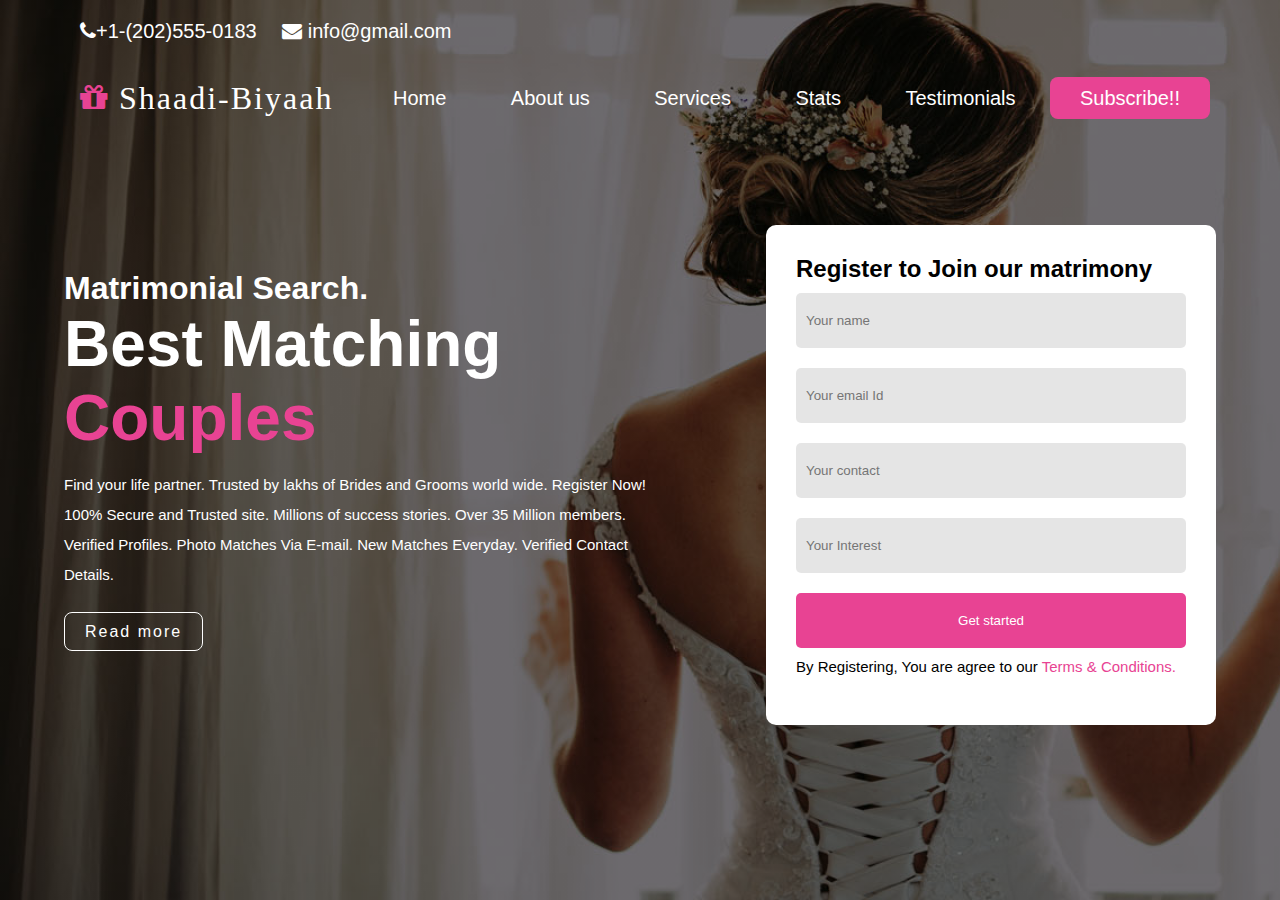
<file: Level 1_Task 1- Landing page/matrimony.html>
<!DOCTYPE html>
<html lang="en">
  <head>
    <meta charset="UTF-8" />
    <meta http-equiv="X-UA-Compatible" content="IE=edge" />
    <meta name="viewport" content="width=device-width, initial-scale=1.0" />
    <link rel="stylesheet" href="matrimony.css" />
    <link
      rel="stylesheet"
      href="https://cdnjs.cloudflare.com/ajax/libs/font-awesome/4.7.0/css/font-awesome.min.css"
    />
    <title>Biyaah.com</title>
  </head>
  <body>
    <header>
      <div class="top">
        <span><i class="fa fa-phone"></i>+1-(202)555-0183</span>
        <span><i class="fa fa-envelope"></i> info@gmail.com</span>
      </div>
      <nav class="main">
        <div class="logo"><i class="fa fa-gift"></i>Shaadi-Biyaah</div>
        <div class="menu">
          <a href="#">Home</a>
          <a href="#">About us</a>
          <a href="#">Services</a>
          <a href="#">Stats</a>
          <a href="#">Testimonials</a>
          <a href="#">Subscribe!!</a>
        </div>
      </nav>
      <div class="box">
        <h2>Register to Join our matrimony</h2>
        <form action="#">
          <input type="text" placeholder="Your name" />
          <input type="email" placeholder="Your email Id" />
          <input type="text" placeholder="Your contact" />
          <input type="text" placeholder="Your Interest" />
          <input type="submit" value="Get started" />
          <br />
          <p>
            By Registering, You are agree to our
            <a href="#">Terms & Conditions.</a>
          </p>
        </form>
      </div>
      <div class="htext">
        <h1>Matrimonial Search.</h1>
        <h2>Best Matching <span>Couples</span></h2>
        <p>
          Find your life partner. Trusted by lakhs of Brides and Grooms world
          wide. Register Now! 100% Secure and Trusted site. Millions of success
          stories. Over 35 Million members. Verified Profiles. Photo Matches Via
          E-mail. New Matches Everyday. Verified Contact Details.
        </p>
        <br />
        <a href="#">Read more</a>
      </div>
    </header>
  </body>
</html>
</file>
<file: Level 1_Task 2-Portfolio website/style.css>
@import url('https://fonts.googleapis.com/css2?family=Dancing+Script:wght@700&family=Poppins:wght@100;200;300;400;500;600;700;800;900&display=swap');

* {
    padding: 0;
    margin: 0;
    box-sizing: border-box;
    list-style: none;
    text-decoration: none;
    scroll-behavior: smooth;
}

:root {
    --text-color: #f5f5f5;
    --hover-color: #2ee16d;
    --bg-color: #250821;
    --secon-bg-color: #292e33;
    --big-font: 2.5rem;
    --norma-font: 2rem;
    --neon-box-shadow: 0 0 .5rem #2ee16d;
    --h2-font: 3rem;
    --font-neon-text-shadow: 0 0 10px rgba(18, 255, 117, 0.6),
        0 0 20px rgba(18, 255, 117, 0.6),
        0 0 30px rgba(18, 255, 117, 0.6),
        0 0 40px rgba(18, 255, 117, 0.6),
        0 0 80px rgba(18, 255, 117, 0.6),
        0 0 100px rgba(18, 255, 117, 0.6),
        0 0 150px rgba(18, 255, 117, 0.6);
}

::-webkit-scrollbar {
    height: 0;
    width: .5rem;
}

::-webkit-scrollbar-track {
    background: var(--secon-bg-color);
}

::-webkit-scrollbar-thumb {
    background: var(--hover-color);
    border-radius: 5rem;
}

body {
    font-family: "poppins", sans-serif;
    background-color: var(--bg-color);
    color: var(--text-color);
}

header {
    display: flex;
    align-items: center;
    justify-content: space-between;
    width: 100%;
    padding: 20px 10%;
    position: fixed;
    top: 0;
    left: 0;
    z-index: 1000;
    border-bottom: 1px solid transparent;
}

header.sticky {
    background: var(--bg-color);
    border-bottom: 1px solid var(--secon-bg-color);
    padding: 12px 10%;
}

.logo {
    font-size: 26px;
    font-weight: 700;
    letter-spacing: 1px;
}

span {
    color: var(--hover-color);
}

.navlist {
    display: flex;
}

.navlist a {
    color: var(--text-color);
    font-weight: 500;
    padding: 10px 20px;
    animation: slideAnimation 1s ease forwards;
    display: inline-block;
    animation-delay: calc(.3s * var(--i));
    opacity: 0;
}

@keyframes slideAnimation {
    0% {
        transform: translateY(100px);
        opacity: 0;
    }

    100% {
        transform: translateY(0);
        opacity: 1;
    }
}

.navlist a:hover {
    color: var(--hover-color);
    text-shadow: var(--font-neon-text-shadow);
}

.navlist a.active {
    color: var(--hover-color);
}

#menu-icon {
    font-size: 1.8rem;
    cursor: pointer;
    z-index: 10001;
    margin-left: 25px;
    background: var(--hover-color);
    border-radius: 3px;
    color: var(--secon-bg-color);
    display: none;
}

section {
    padding: 100px 10%;
}

.home {
    min-height: 100vh;
    height: 100%;
    width: 100%;
    display: grid;
    grid-template-columns: repeat(2, 1fr);
    align-items: center;
    grid-gap: 4em;
}

.home-content {
    max-width: 600px;
}

.home-content h1 {
    font-size: var(--big-font);
    font-weight: 700;
}

.change-text {
    font-size: 1.5rem;
    font-weight: 600;
}

.change-text h3 {
    display: inline-flex;
    margin: 0;
    vertical-align: top;
}

.change-text h3 .word {
    position: absolute;
    display: flex;
    opacity: 0;
}

.change-text h3 .word .letter {
    transform-origin: center center 25px;
}

.change-text h3 .word .letter.out {
    transform: rotateX(90deg);
    transition: 0.4s cubic-bezier(0.6, 0, 0.7, 0.2);
}

.change-text h3 .word .letter.in {
    transition: 0.5s ease;
}

.change-text h3 .word .letter.behind {
    transform: rotateX(-90deg);
}

.home-content p {
    color: #bdbdbd;
    line-height: 1.6;
}

.info-box {
    display: inline-flex;
    align-items: center;
    justify-content: space-between;
    width: 300px;
    margin: 1rem 0 2rem;
}

.info-box h5 {
    color: var(--text-color);
    font-weight: 600;
    font-size: 1rem;
}

.info-box span {
    padding-right: 15px;
    font-size: 15px;
    color: #bdbdbd;
}

.btn-box {
    display: flex;
    justify-content: space-between;
    width: 320px;
    height: 45px;
}

.btn-box .btn {
    display: inline-flex;
    justify-content: center;
    align-items: center;
    height: 100%;
    width: 150px;
    background: var(--hover-color);
    color: var(--bg-color);
    font-size: 1rem;
    letter-spacing: 1px;
    font-weight: 600;
    transition: .6s;
    box-shadow: var(--neon-box-shadow);
    border-radius: 5px;
    position: relative;
    overflow: hidden;
    z-index: 1;
    border: 2px solid var(--hover-color);
}

.btn:hover {
    color: var(--hover-color);
}

.btn::before {
    content: "";
    position: absolute;
    top: 0;
    left: 0;
    background: var(--bg-color);
    width: 0;
    height: 100%;
    z-index: -1;
    transition: .4s;
}

.btn:hover::before {
    width: 100%;
}

.btn:nth-child(2) {
    background: var(--bg-color);
    color: var(--hover-color);
}

.btn:nth-child(2):hover {
    color: var(--bg-color);
}

.btn:nth-child(2)::before {
    background: var(--hover-color);
}

.social-icon {
    margin-top: 8rem;
    display: flex;
    justify-content: space-between;
    width: 220px;
    height: 40px;
}

.social-icon a {
    display: inline-flex;
    width: 50px;
    height: 100%;
    justify-content: center;
    align-items: center;
    background: var(--bg-color);
    color: var(--hover-color);
    border: 2px solid var(--hover-color);
    transition: .6s;
    z-index: 1;
    border-radius: 5px;
    position: relative;
    overflow: hidden;
    box-shadow: 0 0 0.3rem #12f7ff;
}

.social-icon a i {
    font-size: 1.5rem;
}

.social-icon a:hover {
    color: var(--bg-color);
}

.social-icon a::before {
    content: "";
    position: absolute;
    top: 0;
    left: 0;
    background: var(--hover-color);
    width: 0;
    height: 100%;
    z-index: -1;
    transition: .4s;
}

.social-icon a:hover::before {
    width: 100%;
}

.home-image {
    position: relative;
}

.img-box {
    text-align: center;
}

.img-box img {
    width: 310px;
    height: 450px;
    border-radius: 0 0 40% 40%;
}

.liquid-shape {
    position: absolute;
    width: 100%;
    height: 50%;
    z-index: -1;
    top: 0;
}

.liquid-shape:nth-child(2) {
    filter: blur(50px);
}

.about {
    display: flex;
    justify-content: center;
    align-items: center;
    grid-gap: 2em;
    background: var(--secon-bg-color);
    padding-top: 300px;
    padding-bottom: 270px;
}

.about .img-about {
    text-align: center;
    position: relative;
    padding-right: 100px;
}

.about .img-about img {
    max-width: 400px;
    height: auto;
    border-radius: 100%;
    background: var(--hover-color);
}

.about-content span {
    color: #fdfdfd;
    font-size: 1rem;
    font-weight: 200;
    text-transform: uppercase;
    letter-spacing: 2px;
}

.about-content h2 {
    color: var(--hover-color);
    font-weight: 700;
    font-size: var(--norma-font);
}

.about-content p {
    color: #fdfdfd;
    font-weight: 300;
    letter-spacing: .5px;
    margin-bottom: 1.5rem;
}

.info-about1,
.info-about2 {
    background: var(--bg-color);
    font-size: .7rem;
    position: absolute;
    padding: 10px;
    width: 90px;
    height: 90px;
    display: block;
    border-radius: 69% 31% 66% 34% / 21% 30% 70% 79%;
    box-shadow: var(--neon-box-shadow);
    border: 1px solid var(--hover-color);
    outline: 2px solid var(--bg-color);
    z-index: 100;
    animation: morph 6s linear infinite;
}

.info-about1 {
    left: 0.1px;
    top: 5%;
}

.info-about2 {
    left: 60%;
    top: 65%;
}

@keyframes morph {

    0%,
    100% {
        border-radius: 40% 60% 70% 30% / 40% 40% 60% 50%;
    }

    30% {
        border-radius: 70% 30% 50% 50% / 30% 30% 70% 70%;
    }

    60% {
        border-radius: 100% 60% 60% 100% / 100% 100% 60% 60%;
    }

    80% {
        border-radius: 69% 31% 66% 34% / 21% 30% 70% 79%;
    }
}

.services {
    padding-top: 150px;
    padding-bottom: 200px;
}

.main-text {
    text-align: center;
    width: 100%;
    margin-bottom: 2rem;
    color: var(--hover-color);
}

.main-text h2 {
    font-size: var(--norma-font);
    font-weight: 700;
}

.main-text span {
    color: #fdfdfd;
    text-transform: uppercase;
    font-size: .8rem;
    font-weight: 200;
    letter-spacing: 2px;
}

.section-services {
    display: flex;
    flex-wrap: wrap;
    justify-content: center;
    align-items: center;
    grid-gap: 2rem;
}

.section-services .service-box {
    flex: 1 1 18rem;
    padding: 2rem 1rem 2rem;
    text-align: center;
    background: var(--secon-bg-color);
    border-radius: 10px;
    transition: transform .4s;
}

.service-btn {
    width: auto;
    justify-content: center;
}

.service-box:hover {
    transform: translateY(-.7rem);
}

.service-icon {
    border: 2px solid var(--hover-color);
    padding: 2rem;
    background: var(--bg-color);
    display: flex;
    align-items: center;
    font-size: 2rem;
    border-radius: 50%;
    position: relative;
    color: var(--hover-color);
    box-shadow: var(--neon-box-shadow);
    outline: 3px solid var(--bg-color);
}

.service-box h3 {
    margin-top: 10px;
    font-size: 1.5rem;
}

.service-box p {
    letter-spacing: 1px;
    color: #bdbdbd;
    line-height: 1.6;
    font-weight: 300;
    margin: 1rem 0 2rem 0;
}

.skills {
    background: var(--secon-bg-color);
}

.skill-main {
    width: 100%;
    display: grid;
    grid-template-columns: repeat(2, 1fr);
    grid-row-gap: 30px;
    grid-column-gap: 50px;
}

.skill-bar {
    margin-bottom: 2.3rem;
}

.skill-main h3 {
    margin-bottom: 2rem;
    font-size: var(--norma-font);
    text-align: center;
}

.skill-left .skill-bar .info {
    display: flex;
    justify-content: space-between;
    align-items: center;
    padding: 0 10px;
}

.skill-left .skill-bar .bar {
    width: 100%;
    height: 10px;
    background: var(--bg-color);
    border-radius: 25px;
    margin-top: 10px;
    position: relative;
}

.skill-bar .bar span {
    left: 0;
    width: 50%;
    height: 100%;
    position: absolute;
    background: var(--hover-color);
    border-radius: 25px;
    box-shadow: var(--neon-box-shadow);
}

.skill-bar .bar .html {
    width: 80%;
    animation: html 1.5s;
}

.skill-bar .bar .css {
    width: 73%;
    animation: css 2s;
}

.skill-bar .bar .javascript {
    width: 58%;
    animation: javascript 2.5s;
}

.skill-bar .bar .cpp {
    width: 82%;
    animation: cpp 3.5s;
}

.skill-bar .bar .c {
    width: 88%;
    animation: c 4.5s;
}

.skill-bar .bar .dsa {
    width: 75%;
    animation: dsa 5.5s;
}

@keyframes html {
    0% {
        width: 0%;
    }

    100% {
        width: 80%;
    }
}

@keyframes css {
    0% {
        width: 0%;
    }

    100% {
        width: 73%;
    }
}

@keyframes javascript {
    0% {
        width: 0%;
    }

    100% {
        width: 58%;
    }
}

@keyframes cpp {
    0% {
        width: 0%;
    }

    100% {
        width: 82%;
    }
}

@keyframes c {
    0% {
        width: 0%;
    }

    100% {
        width: 88%;
    }
}

@keyframes dsa {
    0% {
        width: 0%;
    }

    100% {
        width: 75%;
    }
}

.skill-right .skill-bar .info {
    display: flex;
    justify-content: space-between;
    align-items: center;
    padding: 0 10px;
}

.skill-right .skill-bar .bar {
    width: 100%;
    height: 10px;
    background: var(--bg-color);
    border-radius: 25px;
    margin-top: 10px;
    position: relative;
}

.skill-right .bar span {
    left: 0;
    width: 50%;
    height: 100%;
    position: absolute;
    background: var(--hover-color);
    border-radius: 25px;
    box-shadow: var(--neon-box-shadow);
}

.skill-bar .bar .team-work {
    width: 90%;
    animation: team-work 1.5s;
}

.skill-bar .bar .creativity {
    width: 85%;
    animation: creativity 2s;
}

.skill-bar .bar .communication {
    width: 83%;
    animation: communication 2.5s;
}

.skill-bar .bar .project-management {
    width: 71%;
    animation: project-management 3.5s;
}

@keyframes team-work {
    0% {
        width: 0%;
    }

    100% {
        width: 90%;
    }
}

@keyframes creativity {
    0% {
        width: 0%;
    }

    100% {
        width: 85%;
    }
}

@keyframes communication {
    0% {
        width: 0%;
    }

    100% {
        width: 83%;
    }
}

@keyframes project-management {
    0% {
        width: 0%;
    }

    100% {
        width: 71%;
    }
}

.filter-buttons {
    margin: 2rem;
    text-align: center;
}

.filter-buttons .button {
    background: none;
    outline: none;
    border: none;
    cursor: pointer;
    font-size: 1rem;
    font-weight: 600;
    color: var(--text-color);
    letter-spacing: .4px;
    margin-left: 1.3rem;
}

.filter-buttons .button:hover {
    color: var(--hover-color);
}

.portfolio-gallary {
    display: grid;
    grid-template-columns: repeat(3, minmax(270px, 1fr));
    gap: 2rem;
}

.port-box {
    overflow: hidden;
    border-radius: 15px;
    display: flex;
    grid-template-rows: 1fr auto;
    align-items: center;
    border: 2px solid var(--hover-color);
    background: #292e33;
    box-shadow: var(--neon-box-shadow);
    position: relative;
}

.port-image {
    display: flex;
    justify-content: center;
    align-items: center;
    height: 100%;
    width: 100%;
}

.port-image img {
    width: 100%;
    height: 100%;
    opacity: .5s;
    transition: .5s;
}

.port-content {
    position: absolute;
    bottom: 0;
    left: 0;
    width: 100%;
    height: 100%;
    background: linear-gradient(rgba(0, 0, 0, .2), #2ee16d);
    display: flex;
    align-items: center;
    justify-content: center;
    flex-direction: column;
    text-align: center;
    padding: 0 2rem;
    transition: .5s;
    opacity: 0;
}

.port-box:hover .port-content {
    opacity: 1;
}

.port-box:hover .port-image img {
    transform: scale(1.1);
}

.port-content h3 {
    font-size: 1.5rem;
    font-weight: 600;
}

.port-content p {
    font-size: 1rem;
    margin: 5px 0 15px 0;
}

.port-content a {
    background: #fff;
    display: inline-flex;
    justify-content: center;
    align-items: center;
    border-radius: 50%;
    width: 50px;
    height: 50px;
    border: 1px solid var(--hover-color);
    outline: 2px solid #fff;
}

.port-content a i {
    font-size: 1.3rem;
    color: var(--secon-bg-color);
}

.contact {
    background: var(--secon-bg-color);
    width: 100%;
}

.contact form {
    text-align: center;
    margin: 1rem auto;
    margin-bottom: 3rem;
    max-width: 50rem;
}

.contact form input,
.contact form textarea {
    width: 100%;
    color: var(--text-color);
    background: var(--bg-color);
    border: none;
    border-radius: 5px;
    margin-bottom: .8rem;
    padding: .7rem;
}

.contact form textarea {
    resize: none;
}

.formbtn {
    display: flex;
    justify-content: center;
    width: 100%;
}

.formbtn .btn {
    cursor: pointer;
    font-size: 1rem;
}

footer {
    display: flex;
    justify-content: space-between;
    align-items: center;
    padding: 1.5rem 10%;
}

footer p {
    color: #bdbdbd;
}

footer a {
    display: inline-flex;
    justify-content: center;
    color: var(--text-color);
    background: var(--hover-color);
    padding: .6rem;
    border-radius: 5px;
}

footer a i {
    font-size: 1rem;
    color: var(--secon-bg-color);
}

@media(max-width:991px) {

    header,
    header.sticky {
        padding: 15px 5%;
    }

    footer {
        padding: 15px 5%;
    }

    section {
        padding: 50px 5%;
    }

    .navlist a {
        padding: 8px 15px;
    }

    :root {
        --big-font: 2.2rem;
        --norma-font: 1.8rem;
        --neon-box-shadow: 0 0 .8rem #2ee16d;
        --h2-font: 3rem;
    }

    .home-content {
        margin-top: 5rem;
    }

    .social-icon {
        margin-top: 2rem;
    }
}

@media(max-width:768px) {
    #menu-icon {
        display: block;
        transition: all .4s ease;
    }

    #menu-icon.bx-x {
        transform: rotate(-180deg);
    }

    .navlist {
        display: flex;
        flex-direction: column;
        top: -1000px;
        left: 0;
        right: 0;
        position: absolute;
        background: var(--bg-color);
        text-align: left;
        padding: 0 5%;
        transition: all .45s ease;
    }

    .navlist a {
        padding-bottom: 1rem;
        display: block;
        font-size: 1rem;
    }

    .navlist.open {
        top: 100%;
    }

    .home {
        grid-template-columns: 1fr;
    }

    .home-image {
        margin-bottom: 5rem;
    }

    .liquid-shape {
        width: 80%;
        left: 10%;
        top: 13%;
    }

    .about {
        flex-direction: column-reverse;
    }

    .img-about {
        margin-left: 60px;
    }

    .skill-main {
        grid-template-columns: 1fr;
    }

    .filter-buttons {
        margin: 2.5rem 0;
    }

    footer p {
        font-size: .9rem;
    }

    .portfolio-gallary {
        grid-template-columns: 1fr;
    }
}

@media(max-width:420px) {
    html {
        font-size: 80%;
        margin-right: -200px;
    }

    .liquid-shape {
        width: 100%;
        height: auto;
        left: 5%;
    }

    .info-box {
        display: flex;
        flex-direction: column;
        justify-content: left;
        align-items: stretch;
    }

    .about {
        padding-left: 80px;
    }

    footer p {
        font-size: .6rem;
    }

    .filter-buttons .button {
        font-size: .8rem;
    }

    .img-about img {
        width: 300px;
    }

    .img-about p {
        font-size: 1rem;
    }
}

.scroll-scale {
    opacity: 0;
    transform: scale(.9);
    transition: all 2s;
}

.scroll-bottom {
    opacity: 0;
    transform: translateY(300px);
    transition: 2s;
}

.scroll-top {
    opacity: 0;
    transform: translateY(-300px);
    transition: 2s;
}


.show-items {
    opacity: 1;
    transform: translateX(0);
}

#msg {
    display: flex;
    justify-content: center;
    align-items: center;
    margin-top: -30px;
}
</file>
<file: Level 1_Task 3-Temperature converter website/sytle.css>
@import url('https://fonts.googleapis.com/css2?family=Dancing+Script:wght@700&family=Poppins:wght@100;200;300;400;500;600;700;800;900&display=swap');

* {
    padding: 0;
    margin: 0;
    box-sizing: border-box;
}

body {
    font-family: "poppins", sans-serif;
    width: 100%;
    height: 100vh;
    display: flex;
    align-items: center;
    justify-content: center;
    background-color: #2596be;
}

.wrapper {
    background-color: whitesmoke;
    padding: 40px 20px;
    border-radius: 8px;
    display: flex;
    flex-direction: column;
    align-items: center;
    justify-content: center;
}

.wrapper h2 {
    font-size: 22px;
    font-weight: 600;
    margin-bottom: 30px;
}

input,
select {
    padding: 8px;
    font-size: 17px;
    margin-bottom: 10px;
    outline: none;
    border-radius: 5px;
    border: 1px solid #ccc;
    width: 150px;
}

select {
    cursor: pointer;
}
</file>
<file: Portfolio/style.css>
@import url('https://fonts.googleapis.com/css2?family=Dancing+Script:wght@700&family=Poppins:wght@100;200;300;400;500;600;700;800;900&display=swap');

* {
    padding: 0;
    margin: 0;
    box-sizing: border-box;
    list-style: none;
    text-decoration: none;
    scroll-behavior: smooth;
}

:root {
    --text-color: #f5f5f5;
    --hover-color: #2ee16d;
    --bg-color: #250821;
    --secon-bg-color: #292e33;
    --big-font: 2.5rem;
    --norma-font: 2rem;
    --neon-box-shadow: 0 0 .5rem #2ee16d;
    --h2-font: 3rem;
    --font-neon-text-shadow: 0 0 10px rgba(18, 255, 117, 0.6),
        0 0 20px rgba(18, 255, 117, 0.6),
        0 0 30px rgba(18, 255, 117, 0.6),
        0 0 40px rgba(18, 255, 117, 0.6),
        0 0 80px rgba(18, 255, 117, 0.6),
        0 0 100px rgba(18, 255, 117, 0.6),
        0 0 150px rgba(18, 255, 117, 0.6);
}

::-webkit-scrollbar {
    height: 0;
    width: .5rem;
}

::-webkit-scrollbar-track {
    background: var(--secon-bg-color);
}

::-webkit-scrollbar-thumb {
    background: var(--hover-color);
    border-radius: 5rem;
}

body {
    font-family: "poppins", sans-serif;
    background-color: var(--bg-color);
    color: var(--text-color);
}

header {
    display: flex;
    align-items: center;
    justify-content: space-between;
    width: 100%;
    padding: 20px 10%;
    position: fixed;
    top: 0;
    left: 0;
    z-index: 1000;
    border-bottom: 1px solid transparent;
}

header.sticky {
    background: var(--bg-color);
    border-bottom: 1px solid var(--secon-bg-color);
    padding: 12px 10%;
}

.logo {
    font-size: 26px;
    font-weight: 700;
    letter-spacing: 1px;
}

span {
    color: var(--hover-color);
}

.navlist {
    display: flex;
}

.navlist a {
    color: var(--text-color);
    font-weight: 500;
    padding: 10px 20px;
}

.navlist a:hover {
    color: var(--hover-color);
    text-shadow: var(--font-neon-text-shadow);
}

.navlist a.active {
    color: var(--hover-color);
}

#menu-icon {
    font-size: 1.8rem;
    cursor: pointer;
    z-index: 10001;
    margin-left: 25px;
    background: var(--hover-color);
    border-radius: 3px;
    color: var(--secon-bg-color);
    display: none;
}

section {
    padding: 100px 10%;
}

.home {
    min-height: 100vh;
    height: 100%;
    width: 100%;
    display: grid;
    grid-template-columns: repeat(2, 1fr);
    align-items: center;
    grid-gap: 4em;
}

.home-content {
    max-width: 600px;
}

.home-content h1 {
    font-size: var(--big-font);
    font-weight: 700;
}

.change-text {
    font-size: 1.5rem;
    font-weight: 600;
}

.change-text h3 {
    display: inline-flex;
    margin: 0;
    vertical-align: top;
}

.change-text h3 .word {
    position: absolute;
    display: flex;
    opacity: 0;
}

.change-text h3 .word .letter {
    transform-origin: center center 25px;
}

.change-text h3 .word .letter.out {
    transform: rotateX(90deg);
    transition: 0.4s cubic-bezier(0.6, 0, 0.7, 0.2);
}

.change-text h3 .word .letter.in {
    transition: 0.5s ease;
}

.change-text h3 .word .letter.behind {
    transform: rotateX(-90deg);
}

.home-content p {
    color: #bdbdbd;
    line-height: 1.6;
}

.info-box {
    display: inline-flex;
    align-items: center;
    justify-content: space-between;
    width: 300px;
    margin: 1rem 0 2rem;
}

.info-box h5 {
    color: var(--text-color);
    font-weight: 600;
    font-size: 1rem;
}

.info-box span {
    padding-right: 15px;
    font-size: 15px;
    color: #bdbdbd;
}

.btn-box {
    display: flex;
    justify-content: space-between;
    width: 320px;
    height: 45px;
}

.btn-box .btn {
    display: inline-flex;
    justify-content: center;
    align-items: center;
    height: 100%;
    width: 150px;
    background: var(--hover-color);
    color: var(--bg-color);
    font-size: 1rem;
    letter-spacing: 1px;
    font-weight: 600;
    transition: .6s;
    box-shadow: var(--neon-box-shadow);
    border-radius: 5px;
    position: relative;
    overflow: hidden;
    z-index: 1;
    border: 2px solid var(--hover-color);
}

.btn:hover {
    color: var(--hover-color);
}

.btn::before {
    content: "";
    position: absolute;
    top: 0;
    left: 0;
    background: var(--bg-color);
    width: 0;
    height: 100%;
    z-index: -1;
    transform: .4s;
}

.btn:hover::before {
    width: 100%;
}

.btn:nth-child(2) {
    background: var(--bg-color);
    color: var(--hover-color);
}

.btn:nth-child(2):hover {
    color: var(--bg-color);
}

.btn:nth-child(2)::before {
    background: var(--hover-color);
}

.social-icon {
    margin-top: 8rem;
    display: flex;
    justify-content: space-between;
    width: 220px;
    height: 40px;
}

.social-icon a {
    display: inline-flex;
    width: 50px;
    height: 100%;
    justify-content: center;
    align-items: center;
    background: var(--bg-color);
    color: var(--hover-color);
    border: 2px solid var(--hover-color);
    transition: .6s;
    z-index: 1;
    border-radius: 5px;
    position: relative;
    overflow: hidden;
    box-shadow: 0 0 0.3rem #12f7ff;
}

.social-icon a i {
    font-size: 1.5rem;
}

.social-icon a:hover {
    color: var(--bg-color);
}

.social-icon a::before {
    content: "";
    position: absolute;
    top: 0;
    left: 0;
    background: var(--hover-color);
    width: 0;
    height: 100%;
    z-index: -1;
    transform: .4s;
}

.social-icon a:hover::before {
    width: 100%;
}

.home-image {
    position: relative;
}

.img-box {
    text-align: center;
}

.img-box img {
    width: 310px;
    height: 450px;
    border-radius: 0 0 40% 40%;
}

.liquid-shape {
    position: absolute;
    width: 100%;
    height: 50%;
    z-index: -1;
    top: 0;
}

.liquid-shape:nth-child(2) {
    filter: blur(50px);
}

.about {
    display: flex;
    justify-content: center;
    align-items: center;
    grid-gap: 2em;
    background: var(--secon-bg-color);
    padding-top: 300px;
    padding-bottom: 270px;
}

.about .img-about {
    text-align: center;
    position: relative;
    padding-right: 100px;
}

.about .img-about img {
    max-width: 400px;
    height: auto;
    border-radius: 100%;
    background: var(--hover-color);
}

.about-content span {
    color: #fdfdfd;
    font-size: 1rem;
    font-weight: 200;
    text-transform: uppercase;
    letter-spacing: 2px;
}

.about-content h2 {
    color: var(--hover-color);
    font-weight: 700;
    font-size: var(--norma-font);
}

.about-content p {
    color: #fdfdfd;
    font-weight: 300;
    letter-spacing: .5px;
    margin-bottom: 1.5rem;
}

.info-about1,
.info-about2 {
    background: var(--bg-color);
    font-size: .7rem;
    position: absolute;
    padding: 10px;
    width: 90px;
    height: 90px;
    display: block;
    border-radius: 69% 31% 66% 34% / 21% 30% 70% 79%;
    box-shadow: var(--neon-box-shadow);
    border: 1px solid var(--hover-color);
    outline: 2px solid var(--bg-color);
    z-index: 100;
    animation: morph 6s linear infinite;
}

.info-about1 {
    left: 0.1px;
    top: 5%;
}

.info-about2 {
    left: 60%;
    top: 65%;
}

@keyframes morph {

    0%,
    100% {
        border-radius: 40% 60% 70% 30% / 40% 40% 60% 50%;
    }

    30% {
        border-radius: 70% 30% 50% 50% / 30% 30% 70% 70%;
    }

    60% {
        border-radius: 100% 60% 60% 100% / 100% 100% 60% 60%;
    }

    80% {
        border-radius: 69% 31% 66% 34% / 21% 30% 70% 79%;
    }
}

.services {
    padding-top: 150px;
    padding-bottom: 200px;
}

.main-text {
    text-align: center;
    width: 100%;
    margin-bottom: 2rem;
    color: var(--hover-color);
}

.main-text h2 {
    font-size: var(--norma-font);
    font-weight: 700;
}

.main-text span {
    color: #fdfdfd;
    text-transform: uppercase;
    font-size: .8rem;
    font-weight: 200;
    letter-spacing: 2px;
}

.section-services {
    display: flex;
    flex-wrap: wrap;
    justify-content: center;
    align-items: center;
    grid-gap: 2rem;
}

.section-services .service-box {
    flex: 1 1 18rem;
    padding: 2rem 1rem 2rem;
    text-align: center;
    background: var(--secon-bg-color);
    border-radius: 10px;
    transition: transform .4s;
}

.service-btn {
    width: auto;
    justify-content: center;
}

.service-box:hover {
    transform: translateY(-.7rem);
}

.service-icon {
    border: 2px solid var(--hover-color);
    padding: 2rem;
    background: var(--bg-color);
    display: flex;
    align-items: center;
    font-size: 2rem;
    border-radius: 50%;
    position: relative;
    color: var(--hover-color);
    box-shadow: var(--neon-box-shadow);
    outline: 3px solid var(--bg-color);
}

.service-box h3 {
    margin-top: 10px;
    font-size: 1.5rem;
}

.service-box p {
    letter-spacing: 1px;
    color: #bdbdbd;
    line-height: 1.6;
    font-weight: 300;
    margin: 1rem 0 2rem 0;
}

.skills {
    background: var(--secon-bg-color);
}

.skill-main {
    width: 100%;
    display: grid;
    grid-template-columns: repeat(2, 1fr);
    grid-row-gap: 30px;
    grid-column-gap: 50px;
}

.skill-bar {
    margin-bottom: 2.3rem;
}

.skill-main h3 {
    margin-bottom: 2rem;
    font-size: var(--norma-font);
    text-align: center;
}

.skill-left .skill-bar .info {
    display: flex;
    justify-content: space-between;
    align-items: center;
    padding: 0 10px;
}

.skill-left .skill-bar .bar {
    width: 100%;
    height: 10px;
    background: var(--bg-color);
    border-radius: 25px;
    margin-top: 10px;
    position: relative;
}

.skill-bar .bar span {
    left: 0;
    width: 50%;
    height: 100%;
    position: absolute;
    background: var(--hover-color);
    border-radius: 25px;
    box-shadow: var(--neon-box-shadow);
}

.skill-bar .bar .html {
    width: 80%;
    animation: html 1.5s;
}

.skill-bar .bar .css {
    width: 73%;
    animation: css 2s;
}

.skill-bar .bar .javascript {
    width: 58%;
    animation: javascript 2.5s;
}

.skill-bar .bar .cpp {
    width: 82%;
    animation: cpp 3.5s;
}

.skill-bar .bar .c {
    width: 88%;
    animation: c 4.5s;
}

.skill-bar .bar .dsa {
    width: 75%;
    animation: dsa 5.5s;
}

@keyframes html {
    0% {
        width: 0%;
    }

    100% {
        width: 80%;
    }
}

@keyframes css {
    0% {
        width: 0%;
    }

    100% {
        width: 73%;
    }
}

@keyframes javascript {
    0% {
        width: 0%;
    }

    100% {
        width: 58%;
    }
}

@keyframes cpp {
    0% {
        width: 0%;
    }

    100% {
        width: 82%;
    }
}

@keyframes c {
    0% {
        width: 0%;
    }

    100% {
        width: 88%;
    }
}

@keyframes dsa {
    0% {
        width: 0%;
    }

    100% {
        width: 75%;
    }
}

.skill-right .skill-bar .info {
    display: flex;
    justify-content: space-between;
    align-items: center;
    padding: 0 10px;
}

.skill-right .skill-bar .bar {
    width: 100%;
    height: 10px;
    background: var(--bg-color);
    border-radius: 25px;
    margin-top: 10px;
    position: relative;
}

.skill-right .bar span {
    left: 0;
    width: 50%;
    height: 100%;
    position: absolute;
    background: var(--hover-color);
    border-radius: 25px;
    box-shadow: var(--neon-box-shadow);
}

.skill-bar .bar .team-work {
    width: 90%;
    animation: team-work 1.5s;
}

.skill-bar .bar .creativity {
    width: 85%;
    animation: creativity 2s;
}

.skill-bar .bar .communication {
    width: 83%;
    animation: communication 2.5s;
}

.skill-bar .bar .project-management {
    width: 71%;
    animation: project-management 3.5s;
}

@keyframes team-work {
    0% {
        width: 0%;
    }

    100% {
        width: 90%;
    }
}

@keyframes creativity {
    0% {
        width: 0%;
    }

    100% {
        width: 85%;
    }
}

@keyframes communication {
    0% {
        width: 0%;
    }

    100% {
        width: 83%;
    }
}

@keyframes project-management {
    0% {
        width: 0%;
    }

    100% {
        width: 71%;
    }
}

.filter-buttons {
    margin: 2rem;
    text-align: center;
}

.filter-buttons .btn {
    background: none;
    outline: none;
    border: none;
    cursor: pointer;
    font-size: 1rem;
    font-weight: 600;
    color: var(--text-color);
    letter-spacing: .4px;
    margin-left: 1.3rem;
}

.filter-buttons .btn:hover {
    color: var(--hover-color);
}

.portfolio-gallary {
    display: grid;
    grid-template-columns: repeat(3, minmax(270px, 1fr));
    gap: 2rem;
}

.port-box {
    overflow: hidden;
    border-radius: 15px;
    display: flex;
    grid-template-rows: 1fr auto;
    align-items: center;
    border: 2px solid var(--hover-color);
    background: #292e33;
    box-shadow: var(--neon-box-shadow);
    position: relative;
}

.port-image {
    display: flex;
    justify-content: center;
    align-items: center;
    height: 100%;
    width: 100%;
}

.port-image img {
    width: 100%;
    height: 100%;
    opacity: .5s;
    transition: .5s;
}

.port-content {
    position: absolute;
    bottom: 0;
    left: 0;
    width: 100%;
    height: 100%;
    background: linear-gradient(rgba(0, 0, 0, .2), #2ee16d);
    display: flex;
    align-items: center;
    justify-content: center;
    flex-direction: column;
    text-align: center;
    padding: 0 2rem;
    transition: .5s;
    opacity: 0;
}

.port-box:hover .port-content {
    opacity: 1;
}

.port-box:hover .port-image img {
    transform: scale(1.1);
}

.port-content h3 {
    font-size: 1.5rem;
    font-weight: 600;
}

.port-content p {
    font-size: 1rem;
    margin: 5px 0 15px 0;
}

.port-content a {
    background: #fff;
    display: inline-flex;
    justify-content: center;
    align-items: center;
    border-radius: 50%;
    width: 50px;
    height: 50px;
    border: 1px solid var(--hover-color);
    outline: 2px solid #fff;
}

.port-content a i {
    font-size: 1.3rem;
    color: var(--secon-bg-color);
}

.contact {
    background: var(--secon-bg-color);
    width: 100%;
}

.contact form {
    text-align: center;
    margin: 1rem auto;
    margin-bottom: 3rem;
    max-width: 50rem;
}

.contact form input,
.contact form textarea {
    width: 100%;
    color: var(--text-color);
    background: var(--bg-color);
    border: none;
    border-radius: 5px;
    margin-bottom: .8rem;
    padding: .7rem;
}

.contact form textarea {
    resize: none;
}

.formbtn {
    display: flex;
    justify-content: center;
    width: 100%;
}

.formbtn .btn {
    cursor: pointer;
    font-size: 1rem;
}

footer {
    display: flex;
    justify-content: space-between;
    align-items: center;
    padding: 1.5rem 10%;
}

footer p {
    color: #bdbdbd;
}

footer a {
    display: inline-flex;
    justify-content: center;
    color: var(--text-color);
    background: var(--hover-color);
    padding: .6rem;
    border-radius: 5px;
}

footer a i {
    font-size: 1rem;
    color: var(--secon-bg-color);
}

@media(max-width:991px) {

    header,
    header.sticky {
        padding: 15px 5%;
    }

    footer {
        padding: 15px 5%;
    }

    section {
        padding: 50px 5%;
    }

    .navlist a {
        padding: 8px 15px;
    }

    :root {
        --big-font: 2.2rem;
        --norma-font: 1.8rem;
        --neon-box-shadow: 0 0 .8rem #2ee16d;
        --h2-font: 3rem;
    }

    .home-content {
        margin-top: 5rem;
    }

    .social-icon {
        margin-top: 2rem;
    }
}

@media(max-width:768px) {
    #menu-icon {
        display: block;
        transition: all .4s ease;
    }

    #menu-icon .bx-x {
        transform: rotate(-180deg);
    }

    .navlist {
        display: flex;
        flex-direction: column;
        top: -1000px;
        left: 0;
        right: 0;
        position: absolute;
        background: var(--bg-color);
        text-align: left;
        padding: 0 5%;
        transition: all .45s ease;
    }

    .navlist a {
        padding-bottom: 1rem;
        display: block;
        font-size: 1rem;
    }

    .navlist .open {
        top: 100%;
    }

    .home {
        grid-template-columns: 1fr;
    }

    .home-image {
        margin-bottom: 5rem;
    }

    .liquid-shape {
        width: 80%;
        left: 10%;
        top: 13%;
    }

    .about {
        flex-direction: column-reverse;
    }

    .skill-main {
        grid-template-columns: 1fr;
    }

    .filter-buttons {
        margin: 2.5rem 0;
    }

    footer p {
        font-size: .9rem;
    }

    .portfolio-gallary {
        grid-template-columns: 1fr;
    }
}

@media(max-width:420px) {
    html {
        font-size: 80%;
        margin-right: -200px;
    }

    .liquid-shape {
        width: 100%;
        height: auto;
        left: 5%;
    }

    .info-box {
        display: flex;
        flex-direction: column;
        justify-content: left;
        align-items: stretch;
    }

    .about {
        padding-left: 80px;
    }

    footer p {
        font-size: .6rem;
    }

    .filter-buttons .btn {
        font-size: .8rem;
    }

    .img-about img {
        width: 300px;
    }

    .img-about p {
        font-size: 1rem;
    }
}

.scroll-scale {
    transform: scale(1);
    transition: all 2s;
}

/*.scroll-bottom {
    opacity: 0;
    transform: translateY(300px);
    transition: 3s;
}*/

.show-items {
    opacity: 1;
    transform: translateX(0);
}

#msg {
    display: flex;
    justify-content: center;
    align-items: center;
    margin-top: -30px;
}
</file>
<file: Level 1_Task 1- Landing page/matrimony.css>
* {
    margin: 0px;
    padding: 0px;
    box-sizing: border-box;
}

header {
    width: 100%;
    min-height: 100vh;
    font-family: sans-serif;
    background: linear-gradient(rgba(0, 0, 0, 0.5), rgba(0, 0, 0, 0.5)), url(banner.jpg);
    background-size: cover;
    position: relative;
}

.top {
    font-size: 20px;
    padding: 20px 70px;
    color: white;
    cursor: pointer;
}

.top span {
    margin: 0px 10px;
}

.main {
    width: 100%;
    height: 70px;
    padding: 0px 70px;
    display: flex;
    justify-content: space-between;
    align-items: center;
}

.logo {
    font-size: 2em;
    font-family: normal;
    letter-spacing: 2px;
    color: white;
}

.logo i {
    color: #e84393;
    padding: 0px 10px;
}

.menu a {
    text-decoration: none;
    padding: 10px 30px;
    font-size: 20px;
    color: white;
    transition: 0.4s;
}

.menu a:last-child {
    background: #e84393;
    border-radius: 8px;
}

.menu a:hover:last-child {
    background: transparent;
    color: black;
    border: 1px solid gray;
}

.menu a:hover {
    background: #e84393;
    border-radius: 8px;
}

.box {
    width: 450px;
    height: 500px;
    position: absolute;
    background: white;
    top: 25%;
    right: 5%;
    border-radius: 10px;
    padding: 30px;
}

form {
    width: 100%;
}

form input[type="text"],
input[type="email"] {
    width: 100%;
    border-radius: 5px;
    padding: 20px 10px;
    margin: 10px 0px;
    outline: none;
    border: none;
    background: rgba(0, 0, 0, 0.1);
}

form input[type="submit"] {
    width: 100%;
    border-radius: 5px;
    padding: 20px 10px;
    margin: 10px 0px;
    outline: none;
    border: none;
    background: #e84393;
    transition: 0.4s;
    color: white;
    cursor: pointer;
}

form input[type="submit"]:hover {
    background: transparent;
    color: black;
    border: 1px solid gray;
}

p {
    font-size: 15px;
}

p a {
    text-decoration: none;
    color: #e84393;
}

.htext {
    color: white;
    position: absolute;
    top: 30%;
    left: 5%;
    max-width: 600px;
}

.htext h1 {
    font-size: 2em;
}

.htext h2 {
    font-size: 4em;
}

.htext span {
    color: #e84393;
}

.htext a {
    text-decoration: none;
    color: white;
    padding: 10px 20px;
    border: 1px solid white;
    letter-spacing: 2px;
    border-radius: 8px;
    transition: 0.4s;
}

.htext a:hover {
    background: #e84393;
}

.htext p {
    margin: 15px 0px;
    line-height: 2em;
}
</file>
